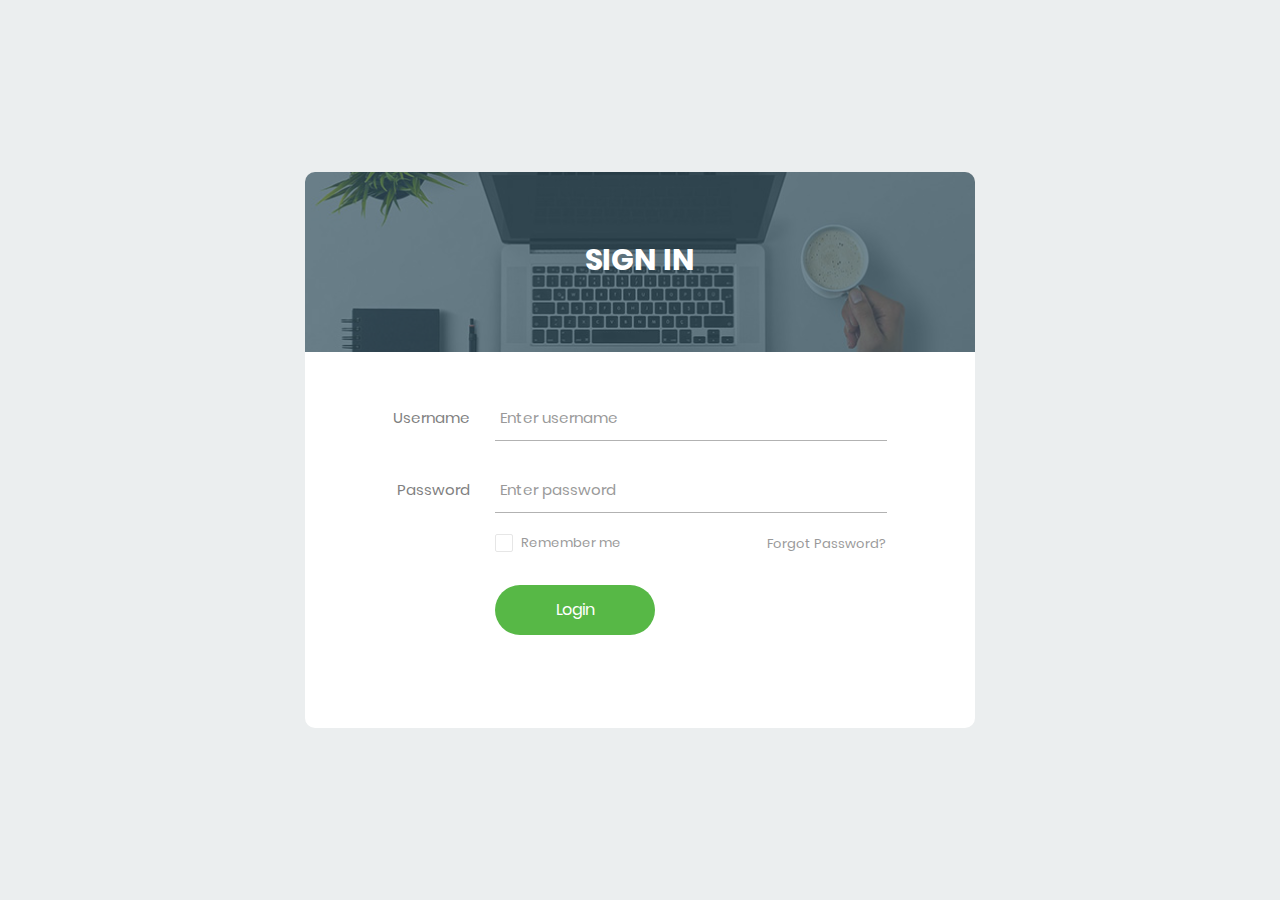
<file: Login_v15/index.html>
<!DOCTYPE html>
<html lang="en">
<head>
	<title>Login V15</title>
	<meta charset="UTF-8">
	<meta name="viewport" content="width=device-width, initial-scale=1">
<!--===============================================================================================-->	
	<link rel="icon" type="image/png" href="images/icons/favicon.ico"/>
<!--===============================================================================================-->
	<link rel="stylesheet" type="text/css" href="vendor/bootstrap/css/bootstrap.min.css">
<!--===============================================================================================-->
	<link rel="stylesheet" type="text/css" href="fonts/font-awesome-4.7.0/css/font-awesome.min.css">
<!--===============================================================================================-->
	<link rel="stylesheet" type="text/css" href="fonts/Linearicons-Free-v1.0.0/icon-font.min.css">
<!--===============================================================================================-->
	<link rel="stylesheet" type="text/css" href="vendor/animate/animate.css">
<!--===============================================================================================-->	
	<link rel="stylesheet" type="text/css" href="vendor/css-hamburgers/hamburgers.min.css">
<!--===============================================================================================-->
	<link rel="stylesheet" type="text/css" href="vendor/animsition/css/animsition.min.css">
<!--===============================================================================================-->
	<link rel="stylesheet" type="text/css" href="vendor/select2/select2.min.css">
<!--===============================================================================================-->	
	<link rel="stylesheet" type="text/css" href="vendor/daterangepicker/daterangepicker.css">
<!--===============================================================================================-->
	<link rel="stylesheet" type="text/css" href="css/util.css">
	<link rel="stylesheet" type="text/css" href="css/main.css">
<!--===============================================================================================-->
</head>
<body>
	
	<div class="limiter">
		<div class="container-login100">
			<div class="wrap-login100">
				<div class="login100-form-title" style="background-image: url(images/bg-01.jpg);">
					<span class="login100-form-title-1">
						Sign In
					</span>
				</div>

				<form class="login100-form validate-form">
					<div class="wrap-input100 validate-input m-b-26" data-validate="Username is required">
						<span class="label-input100">Username</span>
						<input class="input100" type="text" name="username" placeholder="Enter username">
						<span class="focus-input100"></span>
					</div>

					<div class="wrap-input100 validate-input m-b-18" data-validate = "Password is required">
						<span class="label-input100">Password</span>
						<input class="input100" type="password" name="pass" placeholder="Enter password">
						<span class="focus-input100"></span>
					</div>

					<div class="flex-sb-m w-full p-b-30">
						<div class="contact100-form-checkbox">
							<input class="input-checkbox100" id="ckb1" type="checkbox" name="remember-me">
							<label class="label-checkbox100" for="ckb1">
								Remember me
							</label>
						</div>

						<div>
							<a href="#" class="txt1">
								Forgot Password?
							</a>
						</div>
					</div>

					<div class="container-login100-form-btn">
						<button class="login100-form-btn">
							Login
						</button>
					</div>
				</form>
			</div>
		</div>
	</div>
	
<!--===============================================================================================-->
	<script src="vendor/jquery/jquery-3.2.1.min.js"></script>
<!--===============================================================================================-->
	<script src="vendor/animsition/js/animsition.min.js"></script>
<!--===============================================================================================-->
	<script src="vendor/bootstrap/js/popper.js"></script>
	<script src="vendor/bootstrap/js/bootstrap.min.js"></script>
<!--===============================================================================================-->
	<script src="vendor/select2/select2.min.js"></script>
<!--===============================================================================================-->
	<script src="vendor/daterangepicker/moment.min.js"></script>
	<script src="vendor/daterangepicker/daterangepicker.js"></script>
<!--===============================================================================================-->
	<script src="vendor/countdowntime/countdowntime.js"></script>
<!--===============================================================================================-->
	<script src="js/main.js"></script>

</body>
</html>
</file>
<file: Login_v15/vendor/daterangepicker/daterangepicker.css>
.daterangepicker {
  position: absolute;
  color: inherit;
  background-color: #fff;
  border-radius: 4px;
  width: 278px;
  padding: 4px;
  margin-top: 1px;
  top: 100px;
  left: 20px;
  /* Calendars */ }
  .daterangepicker:before, .daterangepicker:after {
    position: absolute;
    display: inline-block;
    border-bottom-color: rgba(0, 0, 0, 0.2);
    content: ''; }
  .daterangepicker:before {
    top: -7px;
    border-right: 7px solid transparent;
    border-left: 7px solid transparent;
    border-bottom: 7px solid #ccc; }
  .daterangepicker:after {
    top: -6px;
    border-right: 6px solid transparent;
    border-bottom: 6px solid #fff;
    border-left: 6px solid transparent; }
  .daterangepicker.opensleft:before {
    right: 9px; }
  .daterangepicker.opensleft:after {
    right: 10px; }
  .daterangepicker.openscenter:before {
    left: 0;
    right: 0;
    width: 0;
    margin-left: auto;
    margin-right: auto; }
  .daterangepicker.openscenter:after {
    left: 0;
    right: 0;
    width: 0;
    margin-left: auto;
    margin-right: auto; }
  .daterangepicker.opensright:before {
    left: 9px; }
  .daterangepicker.opensright:after {
    left: 10px; }
  .daterangepicker.dropup {
    margin-top: -5px; }
    .daterangepicker.dropup:before {
      top: initial;
      bottom: -7px;
      border-bottom: initial;
      border-top: 7px solid #ccc; }
    .daterangepicker.dropup:after {
      top: initial;
      bottom: -6px;
      border-bottom: initial;
      border-top: 6px solid #fff; }
  .daterangepicker.dropdown-menu {
    max-width: none;
    z-index: 3001; }
  .daterangepicker.single .ranges, .daterangepicker.single .calendar {
    float: none; }
  .daterangepicker.show-calendar .calendar {
    display: block; }
  .daterangepicker .calendar {
    display: none;
    max-width: 270px;
    margin: 4px; }
    .daterangepicker .calendar.single .calendar-table {
      border: none; }
    .daterangepicker .calendar th, .daterangepicker .calendar td {
      white-space: nowrap;
      text-align: center;
      min-width: 32px; }
  .daterangepicker .calendar-table {
    border: 1px solid #fff;
    padding: 4px;
    border-radius: 4px;
    background-color: #fff; }
  .daterangepicker table {
    width: 100%;
    margin: 0; }
  .daterangepicker td, .daterangepicker th {
    text-align: center;
    width: 20px;
    height: 20px;
    border-radius: 4px;
    border: 1px solid transparent;
    white-space: nowrap;
    cursor: pointer; }
    .daterangepicker td.available:hover, .daterangepicker th.available:hover {
      background-color: #eee;
      border-color: transparent;
      color: inherit; }
    .daterangepicker td.week, .daterangepicker th.week {
      font-size: 80%;
      color: #ccc; }
  .daterangepicker td.off, .daterangepicker td.off.in-range, .daterangepicker td.off.start-date, .daterangepicker td.off.end-date {
    background-color: #fff;
    border-color: transparent;
    color: #999; }
  .daterangepicker td.in-range {
    background-color: #ebf4f8;
    border-color: transparent;
    color: #000;
    border-radius: 0; }
  .daterangepicker td.start-date {
    border-radius: 4px 0 0 4px; }
  .daterangepicker td.end-date {
    border-radius: 0 4px 4px 0; }
  .daterangepicker td.start-date.end-date {
    border-radius: 4px; }
  .daterangepicker td.active, .daterangepicker td.active:hover {
    background-color: #357ebd;
    border-color: transparent;
    color: #fff; }
  .daterangepicker th.month {
    width: auto; }
  .daterangepicker td.disabled, .daterangepicker option.disabled {
    color: #999;
    cursor: not-allowed;
    text-decoration: line-through; }
  .daterangepicker select.monthselect, .daterangepicker select.yearselect {
    font-size: 12px;
    padding: 1px;
    height: auto;
    margin: 0;
    cursor: default; }
  .daterangepicker select.monthselect {
    margin-right: 2%;
    width: 56%; }
  .daterangepicker select.yearselect {
    width: 40%; }
  .daterangepicker select.hourselect, .daterangepicker select.minuteselect, .daterangepicker select.secondselect, .daterangepicker select.ampmselect {
    width: 50px;
    margin-bottom: 0; }
  .daterangepicker .input-mini {
    border: 1px solid #ccc;
    border-radius: 4px;
    color: #555;
    height: 30px;
    line-height: 30px;
    display: block;
    vertical-align: middle;
    margin: 0 0 5px 0;
    padding: 0 6px 0 28px;
    width: 100%; }
    .daterangepicker .input-mini.active {
      border: 1px solid #08c;
      border-radius: 4px; }
  .daterangepicker .daterangepicker_input {
    position: relative; }
    .daterangepicker .daterangepicker_input i {
      position: absolute;
      left: 8px;
      top: 8px; }
  .daterangepicker.rtl .input-mini {
    padding-right: 28px;
    padding-left: 6px; }
  .daterangepicker.rtl .daterangepicker_input i {
    left: auto;
    right: 8px; }
  .daterangepicker .calendar-time {
    text-align: center;
    margin: 5px auto;
    line-height: 30px;
    position: relative;
    padding-left: 28px; }
    .daterangepicker .calendar-time select.disabled {
      color: #ccc;
      cursor: not-allowed; }

.ranges {
  font-size: 11px;
  float: none;
  margin: 4px;
  text-align: left; }
  .ranges ul {
    list-style: none;
    margin: 0 auto;
    padding: 0;
    width: 100%; }
  .ranges li {
    font-size: 13px;
    background-color: #f5f5f5;
    border: 1px solid #f5f5f5;
    border-radius: 4px;
    color: #08c;
    padding: 3px 12px;
    margin-bottom: 8px;
    cursor: pointer; }
    .ranges li:hover {
      background-color: #08c;
      border: 1px solid #08c;
      color: #fff; }
    .ranges li.active {
      background-color: #08c;
      border: 1px solid #08c;
      color: #fff; }

/*  Larger Screen Styling */
@media (min-width: 564px) {
  .daterangepicker {
    width: auto; }
    .daterangepicker .ranges ul {
      width: 160px; }
    .daterangepicker.single .ranges ul {
      width: 100%; }
    .daterangepicker.single .calendar.left {
      clear: none; }
    .daterangepicker.single.ltr .ranges, .daterangepicker.single.ltr .calendar {
      float: left; }
    .daterangepicker.single.rtl .ranges, .daterangepicker.single.rtl .calendar {
      float: right; }
    .daterangepicker.ltr {
      direction: ltr;
      text-align: left; }
      .daterangepicker.ltr .calendar.left {
        clear: left;
        margin-right: 0; }
        .daterangepicker.ltr .calendar.left .calendar-table {
          border-right: none;
          border-top-right-radius: 0;
          border-bottom-right-radius: 0; }
      .daterangepicker.ltr .calendar.right {
        margin-left: 0; }
        .daterangepicker.ltr .calendar.right .calendar-table {
          border-left: none;
          border-top-left-radius: 0;
          border-bottom-left-radius: 0; }
      .daterangepicker.ltr .left .daterangepicker_input {
        padding-right: 12px; }
      .daterangepicker.ltr .calendar.left .calendar-table {
        padding-right: 12px; }
      .daterangepicker.ltr .ranges, .daterangepicker.ltr .calendar {
        float: left; }
    .daterangepicker.rtl {
      direction: rtl;
      text-align: right; }
      .daterangepicker.rtl .calendar.left {
        clear: right;
        margin-left: 0; }
        .daterangepicker.rtl .calendar.left .calendar-table {
          border-left: none;
          border-top-left-radius: 0;
          border-bottom-left-radius: 0; }
      .daterangepicker.rtl .calendar.right {
        margin-right: 0; }
        .daterangepicker.rtl .calendar.right .calendar-table {
          border-right: none;
          border-top-right-radius: 0;
          border-bottom-right-radius: 0; }
      .daterangepicker.rtl .left .daterangepicker_input {
        padding-left: 12px; }
      .daterangepicker.rtl .calendar.left .calendar-table {
        padding-left: 12px; }
      .daterangepicker.rtl .ranges, .daterangepicker.rtl .calendar {
        text-align: right;
        float: right; } }
@media (min-width: 730px) {
  .daterangepicker .ranges {
    width: auto; }
  .daterangepicker.ltr .ranges {
    float: left; }
  .daterangepicker.rtl .ranges {
    float: right; }
  .daterangepicker .calendar.left {
    clear: none !important; } }
</file>
<file: Login_v15/css/util.css>
/*[ FONT SIZE ]
///////////////////////////////////////////////////////////
*/
.fs-1 {font-size: 1px;}
.fs-2 {font-size: 2px;}
.fs-3 {font-size: 3px;}
.fs-4 {font-size: 4px;}
.fs-5 {font-size: 5px;}
.fs-6 {font-size: 6px;}
.fs-7 {font-size: 7px;}
.fs-8 {font-size: 8px;}
.fs-9 {font-size: 9px;}
.fs-10 {font-size: 10px;}
.fs-11 {font-size: 11px;}
.fs-12 {font-size: 12px;}
.fs-13 {font-size: 13px;}
.fs-14 {font-size: 14px;}
.fs-15 {font-size: 15px;}
.fs-16 {font-size: 16px;}
.fs-17 {font-size: 17px;}
.fs-18 {font-size: 18px;}
.fs-19 {font-size: 19px;}
.fs-20 {font-size: 20px;}
.fs-21 {font-size: 21px;}
.fs-22 {font-size: 22px;}
.fs-23 {font-size: 23px;}
.fs-24 {font-size: 24px;}
.fs-25 {font-size: 25px;}
.fs-26 {font-size: 26px;}
.fs-27 {font-size: 27px;}
.fs-28 {font-size: 28px;}
.fs-29 {font-size: 29px;}
.fs-30 {font-size: 30px;}
.fs-31 {font-size: 31px;}
.fs-32 {font-size: 32px;}
.fs-33 {font-size: 33px;}
.fs-34 {font-size: 34px;}
.fs-35 {font-size: 35px;}
.fs-36 {font-size: 36px;}
.fs-37 {font-size: 37px;}
.fs-38 {font-size: 38px;}
.fs-39 {font-size: 39px;}
.fs-40 {font-size: 40px;}
.fs-41 {font-size: 41px;}
.fs-42 {font-size: 42px;}
.fs-43 {font-size: 43px;}
.fs-44 {font-size: 44px;}
.fs-45 {font-size: 45px;}
.fs-46 {font-size: 46px;}
.fs-47 {font-size: 47px;}
.fs-48 {font-size: 48px;}
.fs-49 {font-size: 49px;}
.fs-50 {font-size: 50px;}
.fs-51 {font-size: 51px;}
.fs-52 {font-size: 52px;}
.fs-53 {font-size: 53px;}
.fs-54 {font-size: 54px;}
.fs-55 {font-size: 55px;}
.fs-56 {font-size: 56px;}
.fs-57 {font-size: 57px;}
.fs-58 {font-size: 58px;}
.fs-59 {font-size: 59px;}
.fs-60 {font-size: 60px;}
.fs-61 {font-size: 61px;}
.fs-62 {font-size: 62px;}
.fs-63 {font-size: 63px;}
.fs-64 {font-size: 64px;}
.fs-65 {font-size: 65px;}
.fs-66 {font-size: 66px;}
.fs-67 {font-size: 67px;}
.fs-68 {font-size: 68px;}
.fs-69 {font-size: 69px;}
.fs-70 {font-size: 70px;}
.fs-71 {font-size: 71px;}
.fs-72 {font-size: 72px;}
.fs-73 {font-size: 73px;}
.fs-74 {font-size: 74px;}
.fs-75 {font-size: 75px;}
.fs-76 {font-size: 76px;}
.fs-77 {font-size: 77px;}
.fs-78 {font-size: 78px;}
.fs-79 {font-size: 79px;}
.fs-80 {font-size: 80px;}
.fs-81 {font-size: 81px;}
.fs-82 {font-size: 82px;}
.fs-83 {font-size: 83px;}
.fs-84 {font-size: 84px;}
.fs-85 {font-size: 85px;}
.fs-86 {font-size: 86px;}
.fs-87 {font-size: 87px;}
.fs-88 {font-size: 88px;}
.fs-89 {font-size: 89px;}
.fs-90 {font-size: 90px;}
.fs-91 {font-size: 91px;}
.fs-92 {font-size: 92px;}
.fs-93 {font-size: 93px;}
.fs-94 {font-size: 94px;}
.fs-95 {font-size: 95px;}
.fs-96 {font-size: 96px;}
.fs-97 {font-size: 97px;}
.fs-98 {font-size: 98px;}
.fs-99 {font-size: 99px;}
.fs-100 {font-size: 100px;}
.fs-101 {font-size: 101px;}
.fs-102 {font-size: 102px;}
.fs-103 {font-size: 103px;}
.fs-104 {font-size: 104px;}
.fs-105 {font-size: 105px;}
.fs-106 {font-size: 106px;}
.fs-107 {font-size: 107px;}
.fs-108 {font-size: 108px;}
.fs-109 {font-size: 109px;}
.fs-110 {font-size: 110px;}
.fs-111 {font-size: 111px;}
.fs-112 {font-size: 112px;}
.fs-113 {font-size: 113px;}
.fs-114 {font-size: 114px;}
.fs-115 {font-size: 115px;}
.fs-116 {font-size: 116px;}
.fs-117 {font-size: 117px;}
.fs-118 {font-size: 118px;}
.fs-119 {font-size: 119px;}
.fs-120 {font-size: 120px;}
.fs-121 {font-size: 121px;}
.fs-122 {font-size: 122px;}
.fs-123 {font-size: 123px;}
.fs-124 {font-size: 124px;}
.fs-125 {font-size: 125px;}
.fs-126 {font-size: 126px;}
.fs-127 {font-size: 127px;}
.fs-128 {font-size: 128px;}
.fs-129 {font-size: 129px;}
.fs-130 {font-size: 130px;}
.fs-131 {font-size: 131px;}
.fs-132 {font-size: 132px;}
.fs-133 {font-size: 133px;}
.fs-134 {font-size: 134px;}
.fs-135 {font-size: 135px;}
.fs-136 {font-size: 136px;}
.fs-137 {font-size: 137px;}
.fs-138 {font-size: 138px;}
.fs-139 {font-size: 139px;}
.fs-140 {font-size: 140px;}
.fs-141 {font-size: 141px;}
.fs-142 {font-size: 142px;}
.fs-143 {font-size: 143px;}
.fs-144 {font-size: 144px;}
.fs-145 {font-size: 145px;}
.fs-146 {font-size: 146px;}
.fs-147 {font-size: 147px;}
.fs-148 {font-size: 148px;}
.fs-149 {font-size: 149px;}
.fs-150 {font-size: 150px;}
.fs-151 {font-size: 151px;}
.fs-152 {font-size: 152px;}
.fs-153 {font-size: 153px;}
.fs-154 {font-size: 154px;}
.fs-155 {font-size: 155px;}
.fs-156 {font-size: 156px;}
.fs-157 {font-size: 157px;}
.fs-158 {font-size: 158px;}
.fs-159 {font-size: 159px;}
.fs-160 {font-size: 160px;}
.fs-161 {font-size: 161px;}
.fs-162 {font-size: 162px;}
.fs-163 {font-size: 163px;}
.fs-164 {font-size: 164px;}
.fs-165 {font-size: 165px;}
.fs-166 {font-size: 166px;}
.fs-167 {font-size: 167px;}
.fs-168 {font-size: 168px;}
.fs-169 {font-size: 169px;}
.fs-170 {font-size: 170px;}
.fs-171 {font-size: 171px;}
.fs-172 {font-size: 172px;}
.fs-173 {font-size: 173px;}
.fs-174 {font-size: 174px;}
.fs-175 {font-size: 175px;}
.fs-176 {font-size: 176px;}
.fs-177 {font-size: 177px;}
.fs-178 {font-size: 178px;}
.fs-179 {font-size: 179px;}
.fs-180 {font-size: 180px;}
.fs-181 {font-size: 181px;}
.fs-182 {font-size: 182px;}
.fs-183 {font-size: 183px;}
.fs-184 {font-size: 184px;}
.fs-185 {font-size: 185px;}
.fs-186 {font-size: 186px;}
.fs-187 {font-size: 187px;}
.fs-188 {font-size: 188px;}
.fs-189 {font-size: 189px;}
.fs-190 {font-size: 190px;}
.fs-191 {font-size: 191px;}
.fs-192 {font-size: 192px;}
.fs-193 {font-size: 193px;}
.fs-194 {font-size: 194px;}
.fs-195 {font-size: 195px;}
.fs-196 {font-size: 196px;}
.fs-197 {font-size: 197px;}
.fs-198 {font-size: 198px;}
.fs-199 {font-size: 199px;}
.fs-200 {font-size: 200px;}

/*[ PADDING ]
///////////////////////////////////////////////////////////
*/
.p-t-0 {padding-top: 0px;}
.p-t-1 {padding-top: 1px;}
.p-t-2 {padding-top: 2px;}
.p-t-3 {padding-top: 3px;}
.p-t-4 {padding-top: 4px;}
.p-t-5 {padding-top: 5px;}
.p-t-6 {padding-top: 6px;}
.p-t-7 {padding-top: 7px;}
.p-t-8 {padding-top: 8px;}
.p-t-9 {padding-top: 9px;}
.p-t-10 {padding-top: 10px;}
.p-t-11 {padding-top: 11px;}
.p-t-12 {padding-top: 12px;}
.p-t-13 {padding-top: 13px;}
.p-t-14 {padding-top: 14px;}
.p-t-15 {padding-top: 15px;}
.p-t-16 {padding-top: 16px;}
.p-t-17 {padding-top: 17px;}
.p-t-18 {padding-top: 18px;}
.p-t-19 {padding-top: 19px;}
.p-t-20 {padding-top: 20px;}
.p-t-21 {padding-top: 21px;}
.p-t-22 {padding-top: 22px;}
.p-t-23 {padding-top: 23px;}
.p-t-24 {padding-top: 24px;}
.p-t-25 {padding-top: 25px;}
.p-t-26 {padding-top: 26px;}
.p-t-27 {padding-top: 27px;}
.p-t-28 {padding-top: 28px;}
.p-t-29 {padding-top: 29px;}
.p-t-30 {padding-top: 30px;}
.p-t-31 {padding-top: 31px;}
.p-t-32 {padding-top: 32px;}
.p-t-33 {padding-top: 33px;}
.p-t-34 {padding-top: 34px;}
.p-t-35 {padding-top: 35px;}
.p-t-36 {padding-top: 36px;}
.p-t-37 {padding-top: 37px;}
.p-t-38 {padding-top: 38px;}
.p-t-39 {padding-top: 39px;}
.p-t-40 {padding-top: 40px;}
.p-t-41 {padding-top: 41px;}
.p-t-42 {padding-top: 42px;}
.p-t-43 {padding-top: 43px;}
.p-t-44 {padding-top: 44px;}
.p-t-45 {padding-top: 45px;}
.p-t-46 {padding-top: 46px;}
.p-t-47 {padding-top: 47px;}
.p-t-48 {padding-top: 48px;}
.p-t-49 {padding-top: 49px;}
.p-t-50 {padding-top: 50px;}
.p-t-51 {padding-top: 51px;}
.p-t-52 {padding-top: 52px;}
.p-t-53 {padding-top: 53px;}
.p-t-54 {padding-top: 54px;}
.p-t-55 {padding-top: 55px;}
.p-t-56 {padding-top: 56px;}
.p-t-57 {padding-top: 57px;}
.p-t-58 {padding-top: 58px;}
.p-t-59 {padding-top: 59px;}
.p-t-60 {padding-top: 60px;}
.p-t-61 {padding-top: 61px;}
.p-t-62 {padding-top: 62px;}
.p-t-63 {padding-top: 63px;}
.p-t-64 {padding-top: 64px;}
.p-t-65 {padding-top: 65px;}
.p-t-66 {padding-top: 66px;}
.p-t-67 {padding-top: 67px;}
.p-t-68 {padding-top: 68px;}
.p-t-69 {padding-top: 69px;}
.p-t-70 {padding-top: 70px;}
.p-t-71 {padding-top: 71px;}
.p-t-72 {padding-top: 72px;}
.p-t-73 {padding-top: 73px;}
.p-t-74 {padding-top: 74px;}
.p-t-75 {padding-top: 75px;}
.p-t-76 {padding-top: 76px;}
.p-t-77 {padding-top: 77px;}
.p-t-78 {padding-top: 78px;}
.p-t-79 {padding-top: 79px;}
.p-t-80 {padding-top: 80px;}
.p-t-81 {padding-top: 81px;}
.p-t-82 {padding-top: 82px;}
.p-t-83 {padding-top: 83px;}
.p-t-84 {padding-top: 84px;}
.p-t-85 {padding-top: 85px;}
.p-t-86 {padding-top: 86px;}
.p-t-87 {padding-top: 87px;}
.p-t-88 {padding-top: 88px;}
.p-t-89 {padding-top: 89px;}
.p-t-90 {padding-top: 90px;}
.p-t-91 {padding-top: 91px;}
.p-t-92 {padding-top: 92px;}
.p-t-93 {padding-top: 93px;}
.p-t-94 {padding-top: 94px;}
.p-t-95 {padding-top: 95px;}
.p-t-96 {padding-top: 96px;}
.p-t-97 {padding-top: 97px;}
.p-t-98 {padding-top: 98px;}
.p-t-99 {padding-top: 99px;}
.p-t-100 {padding-top: 100px;}
.p-t-101 {padding-top: 101px;}
.p-t-102 {padding-top: 102px;}
.p-t-103 {padding-top: 103px;}
.p-t-104 {padding-top: 104px;}
.p-t-105 {padding-top: 105px;}
.p-t-106 {padding-top: 106px;}
.p-t-107 {padding-top: 107px;}
.p-t-108 {padding-top: 108px;}
.p-t-109 {padding-top: 109px;}
.p-t-110 {padding-top: 110px;}
.p-t-111 {padding-top: 111px;}
.p-t-112 {padding-top: 112px;}
.p-t-113 {padding-top: 113px;}
.p-t-114 {padding-top: 114px;}
.p-t-115 {padding-top: 115px;}
.p-t-116 {padding-top: 116px;}
.p-t-117 {padding-top: 117px;}
.p-t-118 {padding-top: 118px;}
.p-t-119 {padding-top: 119px;}
.p-t-120 {padding-top: 120px;}
.p-t-121 {padding-top: 121px;}
.p-t-122 {padding-top: 122px;}
.p-t-123 {padding-top: 123px;}
.p-t-124 {padding-top: 124px;}
.p-t-125 {padding-top: 125px;}
.p-t-126 {padding-top: 126px;}
.p-t-127 {padding-top: 127px;}
.p-t-128 {padding-top: 128px;}
.p-t-129 {padding-top: 129px;}
.p-t-130 {padding-top: 130px;}
.p-t-131 {padding-top: 131px;}
.p-t-132 {padding-top: 132px;}
.p-t-133 {padding-top: 133px;}
.p-t-134 {padding-top: 134px;}
.p-t-135 {padding-top: 135px;}
.p-t-136 {padding-top: 136px;}
.p-t-137 {padding-top: 137px;}
.p-t-138 {padding-top: 138px;}
.p-t-139 {padding-top: 139px;}
.p-t-140 {padding-top: 140px;}
.p-t-141 {padding-top: 141px;}
.p-t-142 {padding-top: 142px;}
.p-t-143 {padding-top: 143px;}
.p-t-144 {padding-top: 144px;}
.p-t-145 {padding-top: 145px;}
.p-t-146 {padding-top: 146px;}
.p-t-147 {padding-top: 147px;}
.p-t-148 {padding-top: 148px;}
.p-t-149 {padding-top: 149px;}
.p-t-150 {padding-top: 150px;}
.p-t-151 {padding-top: 151px;}
.p-t-152 {padding-top: 152px;}
.p-t-153 {padding-top: 153px;}
.p-t-154 {padding-top: 154px;}
.p-t-155 {padding-top: 155px;}
.p-t-156 {padding-top: 156px;}
.p-t-157 {padding-top: 157px;}
.p-t-158 {padding-top: 158px;}
.p-t-159 {padding-top: 159px;}
.p-t-160 {padding-top: 160px;}
.p-t-161 {padding-top: 161px;}
.p-t-162 {padding-top: 162px;}
.p-t-163 {padding-top: 163px;}
.p-t-164 {padding-top: 164px;}
.p-t-165 {padding-top: 165px;}
.p-t-166 {padding-top: 166px;}
.p-t-167 {padding-top: 167px;}
.p-t-168 {padding-top: 168px;}
.p-t-169 {padding-top: 169px;}
.p-t-170 {padding-top: 170px;}
.p-t-171 {padding-top: 171px;}
.p-t-172 {padding-top: 172px;}
.p-t-173 {padding-top: 173px;}
.p-t-174 {padding-top: 174px;}
.p-t-175 {padding-top: 175px;}
.p-t-176 {padding-top: 176px;}
.p-t-177 {padding-top: 177px;}
.p-t-178 {padding-top: 178px;}
.p-t-179 {padding-top: 179px;}
.p-t-180 {padding-top: 180px;}
.p-t-181 {padding-top: 181px;}
.p-t-182 {padding-top: 182px;}
.p-t-183 {padding-top: 183px;}
.p-t-184 {padding-top: 184px;}
.p-t-185 {padding-top: 185px;}
.p-t-186 {padding-top: 186px;}
.p-t-187 {padding-top: 187px;}
.p-t-188 {padding-top: 188px;}
.p-t-189 {padding-top: 189px;}
.p-t-190 {padding-top: 190px;}
.p-t-191 {padding-top: 191px;}
.p-t-192 {padding-top: 192px;}
.p-t-193 {padding-top: 193px;}
.p-t-194 {padding-top: 194px;}
.p-t-195 {padding-top: 195px;}
.p-t-196 {padding-top: 196px;}
.p-t-197 {padding-top: 197px;}
.p-t-198 {padding-top: 198px;}
.p-t-199 {padding-top: 199px;}
.p-t-200 {padding-top: 200px;}
.p-t-201 {padding-top: 201px;}
.p-t-202 {padding-top: 202px;}
.p-t-203 {padding-top: 203px;}
.p-t-204 {padding-top: 204px;}
.p-t-205 {padding-top: 205px;}
.p-t-206 {padding-top: 206px;}
.p-t-207 {padding-top: 207px;}
.p-t-208 {padding-top: 208px;}
.p-t-209 {padding-top: 209px;}
.p-t-210 {padding-top: 210px;}
.p-t-211 {padding-top: 211px;}
.p-t-212 {padding-top: 212px;}
.p-t-213 {padding-top: 213px;}
.p-t-214 {padding-top: 214px;}
.p-t-215 {padding-top: 215px;}
.p-t-216 {padding-top: 216px;}
.p-t-217 {padding-top: 217px;}
.p-t-218 {padding-top: 218px;}
.p-t-219 {padding-top: 219px;}
.p-t-220 {padding-top: 220px;}
.p-t-221 {padding-top: 221px;}
.p-t-222 {padding-top: 222px;}
.p-t-223 {padding-top: 223px;}
.p-t-224 {padding-top: 224px;}
.p-t-225 {padding-top: 225px;}
.p-t-226 {padding-top: 226px;}
.p-t-227 {padding-top: 227px;}
.p-t-228 {padding-top: 228px;}
.p-t-229 {padding-top: 229px;}
.p-t-230 {padding-top: 230px;}
.p-t-231 {padding-top: 231px;}
.p-t-232 {padding-top: 232px;}
.p-t-233 {padding-top: 233px;}
.p-t-234 {padding-top: 234px;}
.p-t-235 {padding-top: 235px;}
.p-t-236 {padding-top: 236px;}
.p-t-237 {padding-top: 237px;}
.p-t-238 {padding-top: 238px;}
.p-t-239 {padding-top: 239px;}
.p-t-240 {padding-top: 240px;}
.p-t-241 {padding-top: 241px;}
.p-t-242 {padding-top: 242px;}
.p-t-243 {padding-top: 243px;}
.p-t-244 {padding-top: 244px;}
.p-t-245 {padding-top: 245px;}
.p-t-246 {padding-top: 246px;}
.p-t-247 {padding-top: 247px;}
.p-t-248 {padding-top: 248px;}
.p-t-249 {padding-top: 249px;}
.p-t-250 {padding-top: 250px;}
.p-b-0 {padding-bottom: 0px;}
.p-b-1 {padding-bottom: 1px;}
.p-b-2 {padding-bottom: 2px;}
.p-b-3 {padding-bottom: 3px;}
.p-b-4 {padding-bottom: 4px;}
.p-b-5 {padding-bottom: 5px;}
.p-b-6 {padding-bottom: 6px;}
.p-b-7 {padding-bottom: 7px;}
.p-b-8 {padding-bottom: 8px;}
.p-b-9 {padding-bottom: 9px;}
.p-b-10 {padding-bottom: 10px;}
.p-b-11 {padding-bottom: 11px;}
.p-b-12 {padding-bottom: 12px;}
.p-b-13 {padding-bottom: 13px;}
.p-b-14 {padding-bottom: 14px;}
.p-b-15 {padding-bottom: 15px;}
.p-b-16 {padding-bottom: 16px;}
.p-b-17 {padding-bottom: 17px;}
.p-b-18 {padding-bottom: 18px;}
.p-b-19 {padding-bottom: 19px;}
.p-b-20 {padding-bottom: 20px;}
.p-b-21 {padding-bottom: 21px;}
.p-b-22 {padding-bottom: 22px;}
.p-b-23 {padding-bottom: 23px;}
.p-b-24 {padding-bottom: 24px;}
.p-b-25 {padding-bottom: 25px;}
.p-b-26 {padding-bottom: 26px;}
.p-b-27 {padding-bottom: 27px;}
.p-b-28 {padding-bottom: 28px;}
.p-b-29 {padding-bottom: 29px;}
.p-b-30 {padding-bottom: 30px;}
.p-b-31 {padding-bottom: 31px;}
.p-b-32 {padding-bottom: 32px;}
.p-b-33 {padding-bottom: 33px;}
.p-b-34 {padding-bottom: 34px;}
.p-b-35 {padding-bottom: 35px;}
.p-b-36 {padding-bottom: 36px;}
.p-b-37 {padding-bottom: 37px;}
.p-b-38 {padding-bottom: 38px;}
.p-b-39 {padding-bottom: 39px;}
.p-b-40 {padding-bottom: 40px;}
.p-b-41 {padding-bottom: 41px;}
.p-b-42 {padding-bottom: 42px;}
.p-b-43 {padding-bottom: 43px;}
.p-b-44 {padding-bottom: 44px;}
.p-b-45 {padding-bottom: 45px;}
.p-b-46 {padding-bottom: 46px;}
.p-b-47 {padding-bottom: 47px;}
.p-b-48 {padding-bottom: 48px;}
.p-b-49 {padding-bottom: 49px;}
.p-b-50 {padding-bottom: 50px;}
.p-b-51 {padding-bottom: 51px;}
.p-b-52 {padding-bottom: 52px;}
.p-b-53 {padding-bottom: 53px;}
.p-b-54 {padding-bottom: 54px;}
.p-b-55 {padding-bottom: 55px;}
.p-b-56 {padding-bottom: 56px;}
.p-b-57 {padding-bottom: 57px;}
.p-b-58 {padding-bottom: 58px;}
.p-b-59 {padding-bottom: 59px;}
.p-b-60 {padding-bottom: 60px;}
.p-b-61 {padding-bottom: 61px;}
.p-b-62 {padding-bottom: 62px;}
.p-b-63 {padding-bottom: 63px;}
.p-b-64 {padding-bottom: 64px;}
.p-b-65 {padding-bottom: 65px;}
.p-b-66 {padding-bottom: 66px;}
.p-b-67 {padding-bottom: 67px;}
.p-b-68 {padding-bottom: 68px;}
.p-b-69 {padding-bottom: 69px;}
.p-b-70 {padding-bottom: 70px;}
.p-b-71 {padding-bottom: 71px;}
.p-b-72 {padding-bottom: 72px;}
.p-b-73 {padding-bottom: 73px;}
.p-b-74 {padding-bottom: 74px;}
.p-b-75 {padding-bottom: 75px;}
.p-b-76 {padding-bottom: 76px;}
.p-b-77 {padding-bottom: 77px;}
.p-b-78 {padding-bottom: 78px;}
.p-b-79 {padding-bottom: 79px;}
.p-b-80 {padding-bottom: 80px;}
.p-b-81 {padding-bottom: 81px;}
.p-b-82 {padding-bottom: 82px;}
.p-b-83 {padding-bottom: 83px;}
.p-b-84 {padding-bottom: 84px;}
.p-b-85 {padding-bottom: 85px;}
.p-b-86 {padding-bottom: 86px;}
.p-b-87 {padding-bottom: 87px;}
.p-b-88 {padding-bottom: 88px;}
.p-b-89 {padding-bottom: 89px;}
.p-b-90 {padding-bottom: 90px;}
.p-b-91 {padding-bottom: 91px;}
.p-b-92 {padding-bottom: 92px;}
.p-b-93 {padding-bottom: 93px;}
.p-b-94 {padding-bottom: 94px;}
.p-b-95 {padding-bottom: 95px;}
.p-b-96 {padding-bottom: 96px;}
.p-b-97 {padding-bottom: 97px;}
.p-b-98 {padding-bottom: 98px;}
.p-b-99 {padding-bottom: 99px;}
.p-b-100 {padding-bottom: 100px;}
.p-b-101 {padding-bottom: 101px;}
.p-b-102 {padding-bottom: 102px;}
.p-b-103 {padding-bottom: 103px;}
.p-b-104 {padding-bottom: 104px;}
.p-b-105 {padding-bottom: 105px;}
.p-b-106 {padding-bottom: 106px;}
.p-b-107 {padding-bottom: 107px;}
.p-b-108 {padding-bottom: 108px;}
.p-b-109 {padding-bottom: 109px;}
.p-b-110 {padding-bottom: 110px;}
.p-b-111 {padding-bottom: 111px;}
.p-b-112 {padding-bottom: 112px;}
.p-b-113 {padding-bottom: 113px;}
.p-b-114 {padding-bottom: 114px;}
.p-b-115 {padding-bottom: 115px;}
.p-b-116 {padding-bottom: 116px;}
.p-b-117 {padding-bottom: 117px;}
.p-b-118 {padding-bottom: 118px;}
.p-b-119 {padding-bottom: 119px;}
.p-b-120 {padding-bottom: 120px;}
.p-b-121 {padding-bottom: 121px;}
.p-b-122 {padding-bottom: 122px;}
.p-b-123 {padding-bottom: 123px;}
.p-b-124 {padding-bottom: 124px;}
.p-b-125 {padding-bottom: 125px;}
.p-b-126 {padding-bottom: 126px;}
.p-b-127 {padding-bottom: 127px;}
.p-b-128 {padding-bottom: 128px;}
.p-b-129 {padding-bottom: 129px;}
.p-b-130 {padding-bottom: 130px;}
.p-b-131 {padding-bottom: 131px;}
.p-b-132 {padding-bottom: 132px;}
.p-b-133 {padding-bottom: 133px;}
.p-b-134 {padding-bottom: 134px;}
.p-b-135 {padding-bottom: 135px;}
.p-b-136 {padding-bottom: 136px;}
.p-b-137 {padding-bottom: 137px;}
.p-b-138 {padding-bottom: 138px;}
.p-b-139 {padding-bottom: 139px;}
.p-b-140 {padding-bottom: 140px;}
.p-b-141 {padding-bottom: 141px;}
.p-b-142 {padding-bottom: 142px;}
.p-b-143 {padding-bottom: 143px;}
.p-b-144 {padding-bottom: 144px;}
.p-b-145 {padding-bottom: 145px;}
.p-b-146 {padding-bottom: 146px;}
.p-b-147 {padding-bottom: 147px;}
.p-b-148 {padding-bottom: 148px;}
.p-b-149 {padding-bottom: 149px;}
.p-b-150 {padding-bottom: 150px;}
.p-b-151 {padding-bottom: 151px;}
.p-b-152 {padding-bottom: 152px;}
.p-b-153 {padding-bottom: 153px;}
.p-b-154 {padding-bottom: 154px;}
.p-b-155 {padding-bottom: 155px;}
.p-b-156 {padding-bottom: 156px;}
.p-b-157 {padding-bottom: 157px;}
.p-b-158 {padding-bottom: 158px;}
.p-b-159 {padding-bottom: 159px;}
.p-b-160 {padding-bottom: 160px;}
.p-b-161 {padding-bottom: 161px;}
.p-b-162 {padding-bottom: 162px;}
.p-b-163 {padding-bottom: 163px;}
.p-b-164 {padding-bottom: 164px;}
.p-b-165 {padding-bottom: 165px;}
.p-b-166 {padding-bottom: 166px;}
.p-b-167 {padding-bottom: 167px;}
.p-b-168 {padding-bottom: 168px;}
.p-b-169 {padding-bottom: 169px;}
.p-b-170 {padding-bottom: 170px;}
.p-b-171 {padding-bottom: 171px;}
.p-b-172 {padding-bottom: 172px;}
.p-b-173 {padding-bottom: 173px;}
.p-b-174 {padding-bottom: 174px;}
.p-b-175 {padding-bottom: 175px;}
.p-b-176 {padding-bottom: 176px;}
.p-b-177 {padding-bottom: 177px;}
.p-b-178 {padding-bottom: 178px;}
.p-b-179 {padding-bottom: 179px;}
.p-b-180 {padding-bottom: 180px;}
.p-b-181 {padding-bottom: 181px;}
.p-b-182 {padding-bottom: 182px;}
.p-b-183 {padding-bottom: 183px;}
.p-b-184 {padding-bottom: 184px;}
.p-b-185 {padding-bottom: 185px;}
.p-b-186 {padding-bottom: 186px;}
.p-b-187 {padding-bottom: 187px;}
.p-b-188 {padding-bottom: 188px;}
.p-b-189 {padding-bottom: 189px;}
.p-b-190 {padding-bottom: 190px;}
.p-b-191 {padding-bottom: 191px;}
.p-b-192 {padding-bottom: 192px;}
.p-b-193 {padding-bottom: 193px;}
.p-b-194 {padding-bottom: 194px;}
.p-b-195 {padding-bottom: 195px;}
.p-b-196 {padding-bottom: 196px;}
.p-b-197 {padding-bottom: 197px;}
.p-b-198 {padding-bottom: 198px;}
.p-b-199 {padding-bottom: 199px;}
.p-b-200 {padding-bottom: 200px;}
.p-b-201 {padding-bottom: 201px;}
.p-b-202 {padding-bottom: 202px;}
.p-b-203 {padding-bottom: 203px;}
.p-b-204 {padding-bottom: 204px;}
.p-b-205 {padding-bottom: 205px;}
.p-b-206 {padding-bottom: 206px;}
.p-b-207 {padding-bottom: 207px;}
.p-b-208 {padding-bottom: 208px;}
.p-b-209 {padding-bottom: 209px;}
.p-b-210 {padding-bottom: 210px;}
.p-b-211 {padding-bottom: 211px;}
.p-b-212 {padding-bottom: 212px;}
.p-b-213 {padding-bottom: 213px;}
.p-b-214 {padding-bottom: 214px;}
.p-b-215 {padding-bottom: 215px;}
.p-b-216 {padding-bottom: 216px;}
.p-b-217 {padding-bottom: 217px;}
.p-b-218 {padding-bottom: 218px;}
.p-b-219 {padding-bottom: 219px;}
.p-b-220 {padding-bottom: 220px;}
.p-b-221 {padding-bottom: 221px;}
.p-b-222 {padding-bottom: 222px;}
.p-b-223 {padding-bottom: 223px;}
.p-b-224 {padding-bottom: 224px;}
.p-b-225 {padding-bottom: 225px;}
.p-b-226 {padding-bottom: 226px;}
.p-b-227 {padding-bottom: 227px;}
.p-b-228 {padding-bottom: 228px;}
.p-b-229 {padding-bottom: 229px;}
.p-b-230 {padding-bottom: 230px;}
.p-b-231 {padding-bottom: 231px;}
.p-b-232 {padding-bottom: 232px;}
.p-b-233 {padding-bottom: 233px;}
.p-b-234 {padding-bottom: 234px;}
.p-b-235 {padding-bottom: 235px;}
.p-b-236 {padding-bottom: 236px;}
.p-b-237 {padding-bottom: 237px;}
.p-b-238 {padding-bottom: 238px;}
.p-b-239 {padding-bottom: 239px;}
.p-b-240 {padding-bottom: 240px;}
.p-b-241 {padding-bottom: 241px;}
.p-b-242 {padding-bottom: 242px;}
.p-b-243 {padding-bottom: 243px;}
.p-b-244 {padding-bottom: 244px;}
.p-b-245 {padding-bottom: 245px;}
.p-b-246 {padding-bottom: 246px;}
.p-b-247 {padding-bottom: 247px;}
.p-b-248 {padding-bottom: 248px;}
.p-b-249 {padding-bottom: 249px;}
.p-b-250 {padding-bottom: 250px;}
.p-l-0 {padding-left: 0px;}
.p-l-1 {padding-left: 1px;}
.p-l-2 {padding-left: 2px;}
.p-l-3 {padding-left: 3px;}
.p-l-4 {padding-left: 4px;}
.p-l-5 {padding-left: 5px;}
.p-l-6 {padding-left: 6px;}
.p-l-7 {padding-left: 7px;}
.p-l-8 {padding-left: 8px;}
.p-l-9 {padding-left: 9px;}
.p-l-10 {padding-left: 10px;}
.p-l-11 {padding-left: 11px;}
.p-l-12 {padding-left: 12px;}
.p-l-13 {padding-left: 13px;}
.p-l-14 {padding-left: 14px;}
.p-l-15 {padding-left: 15px;}
.p-l-16 {padding-left: 16px;}
.p-l-17 {padding-left: 17px;}
.p-l-18 {padding-left: 18px;}
.p-l-19 {padding-left: 19px;}
.p-l-20 {padding-left: 20px;}
.p-l-21 {padding-left: 21px;}
.p-l-22 {padding-left: 22px;}
.p-l-23 {padding-left: 23px;}
.p-l-24 {padding-left: 24px;}
.p-l-25 {padding-left: 25px;}
.p-l-26 {padding-left: 26px;}
.p-l-27 {padding-left: 27px;}
.p-l-28 {padding-left: 28px;}
.p-l-29 {padding-left: 29px;}
.p-l-30 {padding-left: 30px;}
.p-l-31 {padding-left: 31px;}
.p-l-32 {padding-left: 32px;}
.p-l-33 {padding-left: 33px;}
.p-l-34 {padding-left: 34px;}
.p-l-35 {padding-left: 35px;}
.p-l-36 {padding-left: 36px;}
.p-l-37 {padding-left: 37px;}
.p-l-38 {padding-left: 38px;}
.p-l-39 {padding-left: 39px;}
.p-l-40 {padding-left: 40px;}
.p-l-41 {padding-left: 41px;}
.p-l-42 {padding-left: 42px;}
.p-l-43 {padding-left: 43px;}
.p-l-44 {padding-left: 44px;}
.p-l-45 {padding-left: 45px;}
.p-l-46 {padding-left: 46px;}
.p-l-47 {padding-left: 47px;}
.p-l-48 {padding-left: 48px;}
.p-l-49 {padding-left: 49px;}
.p-l-50 {padding-left: 50px;}
.p-l-51 {padding-left: 51px;}
.p-l-52 {padding-left: 52px;}
.p-l-53 {padding-left: 53px;}
.p-l-54 {padding-left: 54px;}
.p-l-55 {padding-left: 55px;}
.p-l-56 {padding-left: 56px;}
.p-l-57 {padding-left: 57px;}
.p-l-58 {padding-left: 58px;}
.p-l-59 {padding-left: 59px;}
.p-l-60 {padding-left: 60px;}
.p-l-61 {padding-left: 61px;}
.p-l-62 {padding-left: 62px;}
.p-l-63 {padding-left: 63px;}
.p-l-64 {padding-left: 64px;}
.p-l-65 {padding-left: 65px;}
.p-l-66 {padding-left: 66px;}
.p-l-67 {padding-left: 67px;}
.p-l-68 {padding-left: 68px;}
.p-l-69 {padding-left: 69px;}
.p-l-70 {padding-left: 70px;}
.p-l-71 {padding-left: 71px;}
.p-l-72 {padding-left: 72px;}
.p-l-73 {padding-left: 73px;}
.p-l-74 {padding-left: 74px;}
.p-l-75 {padding-left: 75px;}
.p-l-76 {padding-left: 76px;}
.p-l-77 {padding-left: 77px;}
.p-l-78 {padding-left: 78px;}
.p-l-79 {padding-left: 79px;}
.p-l-80 {padding-left: 80px;}
.p-l-81 {padding-left: 81px;}
.p-l-82 {padding-left: 82px;}
.p-l-83 {padding-left: 83px;}
.p-l-84 {padding-left: 84px;}
.p-l-85 {padding-left: 85px;}
.p-l-86 {padding-left: 86px;}
.p-l-87 {padding-left: 87px;}
.p-l-88 {padding-left: 88px;}
.p-l-89 {padding-left: 89px;}
.p-l-90 {padding-left: 90px;}
.p-l-91 {padding-left: 91px;}
.p-l-92 {padding-left: 92px;}
.p-l-93 {padding-left: 93px;}
.p-l-94 {padding-left: 94px;}
.p-l-95 {padding-left: 95px;}
.p-l-96 {padding-left: 96px;}
.p-l-97 {padding-left: 97px;}
.p-l-98 {padding-left: 98px;}
.p-l-99 {padding-left: 99px;}
.p-l-100 {padding-left: 100px;}
.p-l-101 {padding-left: 101px;}
.p-l-102 {padding-left: 102px;}
.p-l-103 {padding-left: 103px;}
.p-l-104 {padding-left: 104px;}
.p-l-105 {padding-left: 105px;}
.p-l-106 {padding-left: 106px;}
.p-l-107 {padding-left: 107px;}
.p-l-108 {padding-left: 108px;}
.p-l-109 {padding-left: 109px;}
.p-l-110 {padding-left: 110px;}
.p-l-111 {padding-left: 111px;}
.p-l-112 {padding-left: 112px;}
.p-l-113 {padding-left: 113px;}
.p-l-114 {padding-left: 114px;}
.p-l-115 {padding-left: 115px;}
.p-l-116 {padding-left: 116px;}
.p-l-117 {padding-left: 117px;}
.p-l-118 {padding-left: 118px;}
.p-l-119 {padding-left: 119px;}
.p-l-120 {padding-left: 120px;}
.p-l-121 {padding-left: 121px;}
.p-l-122 {padding-left: 122px;}
.p-l-123 {padding-left: 123px;}
.p-l-124 {padding-left: 124px;}
.p-l-125 {padding-left: 125px;}
.p-l-126 {padding-left: 126px;}
.p-l-127 {padding-left: 127px;}
.p-l-128 {padding-left: 128px;}
.p-l-129 {padding-left: 129px;}
.p-l-130 {padding-left: 130px;}
.p-l-131 {padding-left: 131px;}
.p-l-132 {padding-left: 132px;}
.p-l-133 {padding-left: 133px;}
.p-l-134 {padding-left: 134px;}
.p-l-135 {padding-left: 135px;}
.p-l-136 {padding-left: 136px;}
.p-l-137 {padding-left: 137px;}
.p-l-138 {padding-left: 138px;}
.p-l-139 {padding-left: 139px;}
.p-l-140 {padding-left: 140px;}
.p-l-141 {padding-left: 141px;}
.p-l-142 {padding-left: 142px;}
.p-l-143 {padding-left: 143px;}
.p-l-144 {padding-left: 144px;}
.p-l-145 {padding-left: 145px;}
.p-l-146 {padding-left: 146px;}
.p-l-147 {padding-left: 147px;}
.p-l-148 {padding-left: 148px;}
.p-l-149 {padding-left: 149px;}
.p-l-150 {padding-left: 150px;}
.p-l-151 {padding-left: 151px;}
.p-l-152 {padding-left: 152px;}
.p-l-153 {padding-left: 153px;}
.p-l-154 {padding-left: 154px;}
.p-l-155 {padding-left: 155px;}
.p-l-156 {padding-left: 156px;}
.p-l-157 {padding-left: 157px;}
.p-l-158 {padding-left: 158px;}
.p-l-159 {padding-left: 159px;}
.p-l-160 {padding-left: 160px;}
.p-l-161 {padding-left: 161px;}
.p-l-162 {padding-left: 162px;}
.p-l-163 {padding-left: 163px;}
.p-l-164 {padding-left: 164px;}
.p-l-165 {padding-left: 165px;}
.p-l-166 {padding-left: 166px;}
.p-l-167 {padding-left: 167px;}
.p-l-168 {padding-left: 168px;}
.p-l-169 {padding-left: 169px;}
.p-l-170 {padding-left: 170px;}
.p-l-171 {padding-left: 171px;}
.p-l-172 {padding-left: 172px;}
.p-l-173 {padding-left: 173px;}
.p-l-174 {padding-left: 174px;}
.p-l-175 {padding-left: 175px;}
.p-l-176 {padding-left: 176px;}
.p-l-177 {padding-left: 177px;}
.p-l-178 {padding-left: 178px;}
.p-l-179 {padding-left: 179px;}
.p-l-180 {padding-left: 180px;}
.p-l-181 {padding-left: 181px;}
.p-l-182 {padding-left: 182px;}
.p-l-183 {padding-left: 183px;}
.p-l-184 {padding-left: 184px;}
.p-l-185 {padding-left: 185px;}
.p-l-186 {padding-left: 186px;}
.p-l-187 {padding-left: 187px;}
.p-l-188 {padding-left: 188px;}
.p-l-189 {padding-left: 189px;}
.p-l-190 {padding-left: 190px;}
.p-l-191 {padding-left: 191px;}
.p-l-192 {padding-left: 192px;}
.p-l-193 {padding-left: 193px;}
.p-l-194 {padding-left: 194px;}
.p-l-195 {padding-left: 195px;}
.p-l-196 {padding-left: 196px;}
.p-l-197 {padding-left: 197px;}
.p-l-198 {padding-left: 198px;}
.p-l-199 {padding-left: 199px;}
.p-l-200 {padding-left: 200px;}
.p-l-201 {padding-left: 201px;}
.p-l-202 {padding-left: 202px;}
.p-l-203 {padding-left: 203px;}
.p-l-204 {padding-left: 204px;}
.p-l-205 {padding-left: 205px;}
.p-l-206 {padding-left: 206px;}
.p-l-207 {padding-left: 207px;}
.p-l-208 {padding-left: 208px;}
.p-l-209 {padding-left: 209px;}
.p-l-210 {padding-left: 210px;}
.p-l-211 {padding-left: 211px;}
.p-l-212 {padding-left: 212px;}
.p-l-213 {padding-left: 213px;}
.p-l-214 {padding-left: 214px;}
.p-l-215 {padding-left: 215px;}
.p-l-216 {padding-left: 216px;}
.p-l-217 {padding-left: 217px;}
.p-l-218 {padding-left: 218px;}
.p-l-219 {padding-left: 219px;}
.p-l-220 {padding-left: 220px;}
.p-l-221 {padding-left: 221px;}
.p-l-222 {padding-left: 222px;}
.p-l-223 {padding-left: 223px;}
.p-l-224 {padding-left: 224px;}
.p-l-225 {padding-left: 225px;}
.p-l-226 {padding-left: 226px;}
.p-l-227 {padding-left: 227px;}
.p-l-228 {padding-left: 228px;}
.p-l-229 {padding-left: 229px;}
.p-l-230 {padding-left: 230px;}
.p-l-231 {padding-left: 231px;}
.p-l-232 {padding-left: 232px;}
.p-l-233 {padding-left: 233px;}
.p-l-234 {padding-left: 234px;}
.p-l-235 {padding-left: 235px;}
.p-l-236 {padding-left: 236px;}
.p-l-237 {padding-left: 237px;}
.p-l-238 {padding-left: 238px;}
.p-l-239 {padding-left: 239px;}
.p-l-240 {padding-left: 240px;}
.p-l-241 {padding-left: 241px;}
.p-l-242 {padding-left: 242px;}
.p-l-243 {padding-left: 243px;}
.p-l-244 {padding-left: 244px;}
.p-l-245 {padding-left: 245px;}
.p-l-246 {padding-left: 246px;}
.p-l-247 {padding-left: 247px;}
.p-l-248 {padding-left: 248px;}
.p-l-249 {padding-left: 249px;}
.p-l-250 {padding-left: 250px;}
.p-r-0 {padding-right: 0px;}
.p-r-1 {padding-right: 1px;}
.p-r-2 {padding-right: 2px;}
.p-r-3 {padding-right: 3px;}
.p-r-4 {padding-right: 4px;}
.p-r-5 {padding-right: 5px;}
.p-r-6 {padding-right: 6px;}
.p-r-7 {padding-right: 7px;}
.p-r-8 {padding-right: 8px;}
.p-r-9 {padding-right: 9px;}
.p-r-10 {padding-right: 10px;}
.p-r-11 {padding-right: 11px;}
.p-r-12 {padding-right: 12px;}
.p-r-13 {padding-right: 13px;}
.p-r-14 {padding-right: 14px;}
.p-r-15 {padding-right: 15px;}
.p-r-16 {padding-right: 16px;}
.p-r-17 {padding-right: 17px;}
.p-r-18 {padding-right: 18px;}
.p-r-19 {padding-right: 19px;}
.p-r-20 {padding-right: 20px;}
.p-r-21 {padding-right: 21px;}
.p-r-22 {padding-right: 22px;}
.p-r-23 {padding-right: 23px;}
.p-r-24 {padding-right: 24px;}
.p-r-25 {padding-right: 25px;}
.p-r-26 {padding-right: 26px;}
.p-r-27 {padding-right: 27px;}
.p-r-28 {padding-right: 28px;}
.p-r-29 {padding-right: 29px;}
.p-r-30 {padding-right: 30px;}
.p-r-31 {padding-right: 31px;}
.p-r-32 {padding-right: 32px;}
.p-r-33 {padding-right: 33px;}
.p-r-34 {padding-right: 34px;}
.p-r-35 {padding-right: 35px;}
.p-r-36 {padding-right: 36px;}
.p-r-37 {padding-right: 37px;}
.p-r-38 {padding-right: 38px;}
.p-r-39 {padding-right: 39px;}
.p-r-40 {padding-right: 40px;}
.p-r-41 {padding-right: 41px;}
.p-r-42 {padding-right: 42px;}
.p-r-43 {padding-right: 43px;}
.p-r-44 {padding-right: 44px;}
.p-r-45 {padding-right: 45px;}
.p-r-46 {padding-right: 46px;}
.p-r-47 {padding-right: 47px;}
.p-r-48 {padding-right: 48px;}
.p-r-49 {padding-right: 49px;}
.p-r-50 {padding-right: 50px;}
.p-r-51 {padding-right: 51px;}
.p-r-52 {padding-right: 52px;}
.p-r-53 {padding-right: 53px;}
.p-r-54 {padding-right: 54px;}
.p-r-55 {padding-right: 55px;}
.p-r-56 {padding-right: 56px;}
.p-r-57 {padding-right: 57px;}
.p-r-58 {padding-right: 58px;}
.p-r-59 {padding-right: 59px;}
.p-r-60 {padding-right: 60px;}
.p-r-61 {padding-right: 61px;}
.p-r-62 {padding-right: 62px;}
.p-r-63 {padding-right: 63px;}
.p-r-64 {padding-right: 64px;}
.p-r-65 {padding-right: 65px;}
.p-r-66 {padding-right: 66px;}
.p-r-67 {padding-right: 67px;}
.p-r-68 {padding-right: 68px;}
.p-r-69 {padding-right: 69px;}
.p-r-70 {padding-right: 70px;}
.p-r-71 {padding-right: 71px;}
.p-r-72 {padding-right: 72px;}
.p-r-73 {padding-right: 73px;}
.p-r-74 {padding-right: 74px;}
.p-r-75 {padding-right: 75px;}
.p-r-76 {padding-right: 76px;}
.p-r-77 {padding-right: 77px;}
.p-r-78 {padding-right: 78px;}
.p-r-79 {padding-right: 79px;}
.p-r-80 {padding-right: 80px;}
.p-r-81 {padding-right: 81px;}
.p-r-82 {padding-right: 82px;}
.p-r-83 {padding-right: 83px;}
.p-r-84 {padding-right: 84px;}
.p-r-85 {padding-right: 85px;}
.p-r-86 {padding-right: 86px;}
.p-r-87 {padding-right: 87px;}
.p-r-88 {padding-right: 88px;}
.p-r-89 {padding-right: 89px;}
.p-r-90 {padding-right: 90px;}
.p-r-91 {padding-right: 91px;}
.p-r-92 {padding-right: 92px;}
.p-r-93 {padding-right: 93px;}
.p-r-94 {padding-right: 94px;}
.p-r-95 {padding-right: 95px;}
.p-r-96 {padding-right: 96px;}
.p-r-97 {padding-right: 97px;}
.p-r-98 {padding-right: 98px;}
.p-r-99 {padding-right: 99px;}
.p-r-100 {padding-right: 100px;}
.p-r-101 {padding-right: 101px;}
.p-r-102 {padding-right: 102px;}
.p-r-103 {padding-right: 103px;}
.p-r-104 {padding-right: 104px;}
.p-r-105 {padding-right: 105px;}
.p-r-106 {padding-right: 106px;}
.p-r-107 {padding-right: 107px;}
.p-r-108 {padding-right: 108px;}
.p-r-109 {padding-right: 109px;}
.p-r-110 {padding-right: 110px;}
.p-r-111 {padding-right: 111px;}
.p-r-112 {padding-right: 112px;}
.p-r-113 {padding-right: 113px;}
.p-r-114 {padding-right: 114px;}
.p-r-115 {padding-right: 115px;}
.p-r-116 {padding-right: 116px;}
.p-r-117 {padding-right: 117px;}
.p-r-118 {padding-right: 118px;}
.p-r-119 {padding-right: 119px;}
.p-r-120 {padding-right: 120px;}
.p-r-121 {padding-right: 121px;}
.p-r-122 {padding-right: 122px;}
.p-r-123 {padding-right: 123px;}
.p-r-124 {padding-right: 124px;}
.p-r-125 {padding-right: 125px;}
.p-r-126 {padding-right: 126px;}
.p-r-127 {padding-right: 127px;}
.p-r-128 {padding-right: 128px;}
.p-r-129 {padding-right: 129px;}
.p-r-130 {padding-right: 130px;}
.p-r-131 {padding-right: 131px;}
.p-r-132 {padding-right: 132px;}
.p-r-133 {padding-right: 133px;}
.p-r-134 {padding-right: 134px;}
.p-r-135 {padding-right: 135px;}
.p-r-136 {padding-right: 136px;}
.p-r-137 {padding-right: 137px;}
.p-r-138 {padding-right: 138px;}
.p-r-139 {padding-right: 139px;}
.p-r-140 {padding-right: 140px;}
.p-r-141 {padding-right: 141px;}
.p-r-142 {padding-right: 142px;}
.p-r-143 {padding-right: 143px;}
.p-r-144 {padding-right: 144px;}
.p-r-145 {padding-right: 145px;}
.p-r-146 {padding-right: 146px;}
.p-r-147 {padding-right: 147px;}
.p-r-148 {padding-right: 148px;}
.p-r-149 {padding-right: 149px;}
.p-r-150 {padding-right: 150px;}
.p-r-151 {padding-right: 151px;}
.p-r-152 {padding-right: 152px;}
.p-r-153 {padding-right: 153px;}
.p-r-154 {padding-right: 154px;}
.p-r-155 {padding-right: 155px;}
.p-r-156 {padding-right: 156px;}
.p-r-157 {padding-right: 157px;}
.p-r-158 {padding-right: 158px;}
.p-r-159 {padding-right: 159px;}
.p-r-160 {padding-right: 160px;}
.p-r-161 {padding-right: 161px;}
.p-r-162 {padding-right: 162px;}
.p-r-163 {padding-right: 163px;}
.p-r-164 {padding-right: 164px;}
.p-r-165 {padding-right: 165px;}
.p-r-166 {padding-right: 166px;}
.p-r-167 {padding-right: 167px;}
.p-r-168 {padding-right: 168px;}
.p-r-169 {padding-right: 169px;}
.p-r-170 {padding-right: 170px;}
.p-r-171 {padding-right: 171px;}
.p-r-172 {padding-right: 172px;}
.p-r-173 {padding-right: 173px;}
.p-r-174 {padding-right: 174px;}
.p-r-175 {padding-right: 175px;}
.p-r-176 {padding-right: 176px;}
.p-r-177 {padding-right: 177px;}
.p-r-178 {padding-right: 178px;}
.p-r-179 {padding-right: 179px;}
.p-r-180 {padding-right: 180px;}
.p-r-181 {padding-right: 181px;}
.p-r-182 {padding-right: 182px;}
.p-r-183 {padding-right: 183px;}
.p-r-184 {padding-right: 184px;}
.p-r-185 {padding-right: 185px;}
.p-r-186 {padding-right: 186px;}
.p-r-187 {padding-right: 187px;}
.p-r-188 {padding-right: 188px;}
.p-r-189 {padding-right: 189px;}
.p-r-190 {padding-right: 190px;}
.p-r-191 {padding-right: 191px;}
.p-r-192 {padding-right: 192px;}
.p-r-193 {padding-right: 193px;}
.p-r-194 {padding-right: 194px;}
.p-r-195 {padding-right: 195px;}
.p-r-196 {padding-right: 196px;}
.p-r-197 {padding-right: 197px;}
.p-r-198 {padding-right: 198px;}
.p-r-199 {padding-right: 199px;}
.p-r-200 {padding-right: 200px;}
.p-r-201 {padding-right: 201px;}
.p-r-202 {padding-right: 202px;}
.p-r-203 {padding-right: 203px;}
.p-r-204 {padding-right: 204px;}
.p-r-205 {padding-right: 205px;}
.p-r-206 {padding-right: 206px;}
.p-r-207 {padding-right: 207px;}
.p-r-208 {padding-right: 208px;}
.p-r-209 {padding-right: 209px;}
.p-r-210 {padding-right: 210px;}
.p-r-211 {padding-right: 211px;}
.p-r-212 {padding-right: 212px;}
.p-r-213 {padding-right: 213px;}
.p-r-214 {padding-right: 214px;}
.p-r-215 {padding-right: 215px;}
.p-r-216 {padding-right: 216px;}
.p-r-217 {padding-right: 217px;}
.p-r-218 {padding-right: 218px;}
.p-r-219 {padding-right: 219px;}
.p-r-220 {padding-right: 220px;}
.p-r-221 {padding-right: 221px;}
.p-r-222 {padding-right: 222px;}
.p-r-223 {padding-right: 223px;}
.p-r-224 {padding-right: 224px;}
.p-r-225 {padding-right: 225px;}
.p-r-226 {padding-right: 226px;}
.p-r-227 {padding-right: 227px;}
.p-r-228 {padding-right: 228px;}
.p-r-229 {padding-right: 229px;}
.p-r-230 {padding-right: 230px;}
.p-r-231 {padding-right: 231px;}
.p-r-232 {padding-right: 232px;}
.p-r-233 {padding-right: 233px;}
.p-r-234 {padding-right: 234px;}
.p-r-235 {padding-right: 235px;}
.p-r-236 {padding-right: 236px;}
.p-r-237 {padding-right: 237px;}
.p-r-238 {padding-right: 238px;}
.p-r-239 {padding-right: 239px;}
.p-r-240 {padding-right: 240px;}
.p-r-241 {padding-right: 241px;}
.p-r-242 {padding-right: 242px;}
.p-r-243 {padding-right: 243px;}
.p-r-244 {padding-right: 244px;}
.p-r-245 {padding-right: 245px;}
.p-r-246 {padding-right: 246px;}
.p-r-247 {padding-right: 247px;}
.p-r-248 {padding-right: 248px;}
.p-r-249 {padding-right: 249px;}
.p-r-250 {padding-right: 250px;}

/*[ MARGIN ]
///////////////////////////////////////////////////////////
*/
.m-t-0 {margin-top: 0px;}
.m-t-1 {margin-top: 1px;}
.m-t-2 {margin-top: 2px;}
.m-t-3 {margin-top: 3px;}
.m-t-4 {margin-top: 4px;}
.m-t-5 {margin-top: 5px;}
.m-t-6 {margin-top: 6px;}
.m-t-7 {margin-top: 7px;}
.m-t-8 {margin-top: 8px;}
.m-t-9 {margin-top: 9px;}
.m-t-10 {margin-top: 10px;}
.m-t-11 {margin-top: 11px;}
.m-t-12 {margin-top: 12px;}
.m-t-13 {margin-top: 13px;}
.m-t-14 {margin-top: 14px;}
.m-t-15 {margin-top: 15px;}
.m-t-16 {margin-top: 16px;}
.m-t-17 {margin-top: 17px;}
.m-t-18 {margin-top: 18px;}
.m-t-19 {margin-top: 19px;}
.m-t-20 {margin-top: 20px;}
.m-t-21 {margin-top: 21px;}
.m-t-22 {margin-top: 22px;}
.m-t-23 {margin-top: 23px;}
.m-t-24 {margin-top: 24px;}
.m-t-25 {margin-top: 25px;}
.m-t-26 {margin-top: 26px;}
.m-t-27 {margin-top: 27px;}
.m-t-28 {margin-top: 28px;}
.m-t-29 {margin-top: 29px;}
.m-t-30 {margin-top: 30px;}
.m-t-31 {margin-top: 31px;}
.m-t-32 {margin-top: 32px;}
.m-t-33 {margin-top: 33px;}
.m-t-34 {margin-top: 34px;}
.m-t-35 {margin-top: 35px;}
.m-t-36 {margin-top: 36px;}
.m-t-37 {margin-top: 37px;}
.m-t-38 {margin-top: 38px;}
.m-t-39 {margin-top: 39px;}
.m-t-40 {margin-top: 40px;}
.m-t-41 {margin-top: 41px;}
.m-t-42 {margin-top: 42px;}
.m-t-43 {margin-top: 43px;}
.m-t-44 {margin-top: 44px;}
.m-t-45 {margin-top: 45px;}
.m-t-46 {margin-top: 46px;}
.m-t-47 {margin-top: 47px;}
.m-t-48 {margin-top: 48px;}
.m-t-49 {margin-top: 49px;}
.m-t-50 {margin-top: 50px;}
.m-t-51 {margin-top: 51px;}
.m-t-52 {margin-top: 52px;}
.m-t-53 {margin-top: 53px;}
.m-t-54 {margin-top: 54px;}
.m-t-55 {margin-top: 55px;}
.m-t-56 {margin-top: 56px;}
.m-t-57 {margin-top: 57px;}
.m-t-58 {margin-top: 58px;}
.m-t-59 {margin-top: 59px;}
.m-t-60 {margin-top: 60px;}
.m-t-61 {margin-top: 61px;}
.m-t-62 {margin-top: 62px;}
.m-t-63 {margin-top: 63px;}
.m-t-64 {margin-top: 64px;}
.m-t-65 {margin-top: 65px;}
.m-t-66 {margin-top: 66px;}
.m-t-67 {margin-top: 67px;}
.m-t-68 {margin-top: 68px;}
.m-t-69 {margin-top: 69px;}
.m-t-70 {margin-top: 70px;}
.m-t-71 {margin-top: 71px;}
.m-t-72 {margin-top: 72px;}
.m-t-73 {margin-top: 73px;}
.m-t-74 {margin-top: 74px;}
.m-t-75 {margin-top: 75px;}
.m-t-76 {margin-top: 76px;}
.m-t-77 {margin-top: 77px;}
.m-t-78 {margin-top: 78px;}
.m-t-79 {margin-top: 79px;}
.m-t-80 {margin-top: 80px;}
.m-t-81 {margin-top: 81px;}
.m-t-82 {margin-top: 82px;}
.m-t-83 {margin-top: 83px;}
.m-t-84 {margin-top: 84px;}
.m-t-85 {margin-top: 85px;}
.m-t-86 {margin-top: 86px;}
.m-t-87 {margin-top: 87px;}
.m-t-88 {margin-top: 88px;}
.m-t-89 {margin-top: 89px;}
.m-t-90 {margin-top: 90px;}
.m-t-91 {margin-top: 91px;}
.m-t-92 {margin-top: 92px;}
.m-t-93 {margin-top: 93px;}
.m-t-94 {margin-top: 94px;}
.m-t-95 {margin-top: 95px;}
.m-t-96 {margin-top: 96px;}
.m-t-97 {margin-top: 97px;}
.m-t-98 {margin-top: 98px;}
.m-t-99 {margin-top: 99px;}
.m-t-100 {margin-top: 100px;}
.m-t-101 {margin-top: 101px;}
.m-t-102 {margin-top: 102px;}
.m-t-103 {margin-top: 103px;}
.m-t-104 {margin-top: 104px;}
.m-t-105 {margin-top: 105px;}
.m-t-106 {margin-top: 106px;}
.m-t-107 {margin-top: 107px;}
.m-t-108 {margin-top: 108px;}
.m-t-109 {margin-top: 109px;}
.m-t-110 {margin-top: 110px;}
.m-t-111 {margin-top: 111px;}
.m-t-112 {margin-top: 112px;}
.m-t-113 {margin-top: 113px;}
.m-t-114 {margin-top: 114px;}
.m-t-115 {margin-top: 115px;}
.m-t-116 {margin-top: 116px;}
.m-t-117 {margin-top: 117px;}
.m-t-118 {margin-top: 118px;}
.m-t-119 {margin-top: 119px;}
.m-t-120 {margin-top: 120px;}
.m-t-121 {margin-top: 121px;}
.m-t-122 {margin-top: 122px;}
.m-t-123 {margin-top: 123px;}
.m-t-124 {margin-top: 124px;}
.m-t-125 {margin-top: 125px;}
.m-t-126 {margin-top: 126px;}
.m-t-127 {margin-top: 127px;}
.m-t-128 {margin-top: 128px;}
.m-t-129 {margin-top: 129px;}
.m-t-130 {margin-top: 130px;}
.m-t-131 {margin-top: 131px;}
.m-t-132 {margin-top: 132px;}
.m-t-133 {margin-top: 133px;}
.m-t-134 {margin-top: 134px;}
.m-t-135 {margin-top: 135px;}
.m-t-136 {margin-top: 136px;}
.m-t-137 {margin-top: 137px;}
.m-t-138 {margin-top: 138px;}
.m-t-139 {margin-top: 139px;}
.m-t-140 {margin-top: 140px;}
.m-t-141 {margin-top: 141px;}
.m-t-142 {margin-top: 142px;}
.m-t-143 {margin-top: 143px;}
.m-t-144 {margin-top: 144px;}
.m-t-145 {margin-top: 145px;}
.m-t-146 {margin-top: 146px;}
.m-t-147 {margin-top: 147px;}
.m-t-148 {margin-top: 148px;}
.m-t-149 {margin-top: 149px;}
.m-t-150 {margin-top: 150px;}
.m-t-151 {margin-top: 151px;}
.m-t-152 {margin-top: 152px;}
.m-t-153 {margin-top: 153px;}
.m-t-154 {margin-top: 154px;}
.m-t-155 {margin-top: 155px;}
.m-t-156 {margin-top: 156px;}
.m-t-157 {margin-top: 157px;}
.m-t-158 {margin-top: 158px;}
.m-t-159 {margin-top: 159px;}
.m-t-160 {margin-top: 160px;}
.m-t-161 {margin-top: 161px;}
.m-t-162 {margin-top: 162px;}
.m-t-163 {margin-top: 163px;}
.m-t-164 {margin-top: 164px;}
.m-t-165 {margin-top: 165px;}
.m-t-166 {margin-top: 166px;}
.m-t-167 {margin-top: 167px;}
.m-t-168 {margin-top: 168px;}
.m-t-169 {margin-top: 169px;}
.m-t-170 {margin-top: 170px;}
.m-t-171 {margin-top: 171px;}
.m-t-172 {margin-top: 172px;}
.m-t-173 {margin-top: 173px;}
.m-t-174 {margin-top: 174px;}
.m-t-175 {margin-top: 175px;}
.m-t-176 {margin-top: 176px;}
.m-t-177 {margin-top: 177px;}
.m-t-178 {margin-top: 178px;}
.m-t-179 {margin-top: 179px;}
.m-t-180 {margin-top: 180px;}
.m-t-181 {margin-top: 181px;}
.m-t-182 {margin-top: 182px;}
.m-t-183 {margin-top: 183px;}
.m-t-184 {margin-top: 184px;}
.m-t-185 {margin-top: 185px;}
.m-t-186 {margin-top: 186px;}
.m-t-187 {margin-top: 187px;}
.m-t-188 {margin-top: 188px;}
.m-t-189 {margin-top: 189px;}
.m-t-190 {margin-top: 190px;}
.m-t-191 {margin-top: 191px;}
.m-t-192 {margin-top: 192px;}
.m-t-193 {margin-top: 193px;}
.m-t-194 {margin-top: 194px;}
.m-t-195 {margin-top: 195px;}
.m-t-196 {margin-top: 196px;}
.m-t-197 {margin-top: 197px;}
.m-t-198 {margin-top: 198px;}
.m-t-199 {margin-top: 199px;}
.m-t-200 {margin-top: 200px;}
.m-t-201 {margin-top: 201px;}
.m-t-202 {margin-top: 202px;}
.m-t-203 {margin-top: 203px;}
.m-t-204 {margin-top: 204px;}
.m-t-205 {margin-top: 205px;}
.m-t-206 {margin-top: 206px;}
.m-t-207 {margin-top: 207px;}
.m-t-208 {margin-top: 208px;}
.m-t-209 {margin-top: 209px;}
.m-t-210 {margin-top: 210px;}
.m-t-211 {margin-top: 211px;}
.m-t-212 {margin-top: 212px;}
.m-t-213 {margin-top: 213px;}
.m-t-214 {margin-top: 214px;}
.m-t-215 {margin-top: 215px;}
.m-t-216 {margin-top: 216px;}
.m-t-217 {margin-top: 217px;}
.m-t-218 {margin-top: 218px;}
.m-t-219 {margin-top: 219px;}
.m-t-220 {margin-top: 220px;}
.m-t-221 {margin-top: 221px;}
.m-t-222 {margin-top: 222px;}
.m-t-223 {margin-top: 223px;}
.m-t-224 {margin-top: 224px;}
.m-t-225 {margin-top: 225px;}
.m-t-226 {margin-top: 226px;}
.m-t-227 {margin-top: 227px;}
.m-t-228 {margin-top: 228px;}
.m-t-229 {margin-top: 229px;}
.m-t-230 {margin-top: 230px;}
.m-t-231 {margin-top: 231px;}
.m-t-232 {margin-top: 232px;}
.m-t-233 {margin-top: 233px;}
.m-t-234 {margin-top: 234px;}
.m-t-235 {margin-top: 235px;}
.m-t-236 {margin-top: 236px;}
.m-t-237 {margin-top: 237px;}
.m-t-238 {margin-top: 238px;}
.m-t-239 {margin-top: 239px;}
.m-t-240 {margin-top: 240px;}
.m-t-241 {margin-top: 241px;}
.m-t-242 {margin-top: 242px;}
.m-t-243 {margin-top: 243px;}
.m-t-244 {margin-top: 244px;}
.m-t-245 {margin-top: 245px;}
.m-t-246 {margin-top: 246px;}
.m-t-247 {margin-top: 247px;}
.m-t-248 {margin-top: 248px;}
.m-t-249 {margin-top: 249px;}
.m-t-250 {margin-top: 250px;}
.m-b-0 {margin-bottom: 0px;}
.m-b-1 {margin-bottom: 1px;}
.m-b-2 {margin-bottom: 2px;}
.m-b-3 {margin-bottom: 3px;}
.m-b-4 {margin-bottom: 4px;}
.m-b-5 {margin-bottom: 5px;}
.m-b-6 {margin-bottom: 6px;}
.m-b-7 {margin-bottom: 7px;}
.m-b-8 {margin-bottom: 8px;}
.m-b-9 {margin-bottom: 9px;}
.m-b-10 {margin-bottom: 10px;}
.m-b-11 {margin-bottom: 11px;}
.m-b-12 {margin-bottom: 12px;}
.m-b-13 {margin-bottom: 13px;}
.m-b-14 {margin-bottom: 14px;}
.m-b-15 {margin-bottom: 15px;}
.m-b-16 {margin-bottom: 16px;}
.m-b-17 {margin-bottom: 17px;}
.m-b-18 {margin-bottom: 18px;}
.m-b-19 {margin-bottom: 19px;}
.m-b-20 {margin-bottom: 20px;}
.m-b-21 {margin-bottom: 21px;}
.m-b-22 {margin-bottom: 22px;}
.m-b-23 {margin-bottom: 23px;}
.m-b-24 {margin-bottom: 24px;}
.m-b-25 {margin-bottom: 25px;}
.m-b-26 {margin-bottom: 26px;}
.m-b-27 {margin-bottom: 27px;}
.m-b-28 {margin-bottom: 28px;}
.m-b-29 {margin-bottom: 29px;}
.m-b-30 {margin-bottom: 30px;}
.m-b-31 {margin-bottom: 31px;}
.m-b-32 {margin-bottom: 32px;}
.m-b-33 {margin-bottom: 33px;}
.m-b-34 {margin-bottom: 34px;}
.m-b-35 {margin-bottom: 35px;}
.m-b-36 {margin-bottom: 36px;}
.m-b-37 {margin-bottom: 37px;}
.m-b-38 {margin-bottom: 38px;}
.m-b-39 {margin-bottom: 39px;}
.m-b-40 {margin-bottom: 40px;}
.m-b-41 {margin-bottom: 41px;}
.m-b-42 {margin-bottom: 42px;}
.m-b-43 {margin-bottom: 43px;}
.m-b-44 {margin-bottom: 44px;}
.m-b-45 {margin-bottom: 45px;}
.m-b-46 {margin-bottom: 46px;}
.m-b-47 {margin-bottom: 47px;}
.m-b-48 {margin-bottom: 48px;}
.m-b-49 {margin-bottom: 49px;}
.m-b-50 {margin-bottom: 50px;}
.m-b-51 {margin-bottom: 51px;}
.m-b-52 {margin-bottom: 52px;}
.m-b-53 {margin-bottom: 53px;}
.m-b-54 {margin-bottom: 54px;}
.m-b-55 {margin-bottom: 55px;}
.m-b-56 {margin-bottom: 56px;}
.m-b-57 {margin-bottom: 57px;}
.m-b-58 {margin-bottom: 58px;}
.m-b-59 {margin-bottom: 59px;}
.m-b-60 {margin-bottom: 60px;}
.m-b-61 {margin-bottom: 61px;}
.m-b-62 {margin-bottom: 62px;}
.m-b-63 {margin-bottom: 63px;}
.m-b-64 {margin-bottom: 64px;}
.m-b-65 {margin-bottom: 65px;}
.m-b-66 {margin-bottom: 66px;}
.m-b-67 {margin-bottom: 67px;}
.m-b-68 {margin-bottom: 68px;}
.m-b-69 {margin-bottom: 69px;}
.m-b-70 {margin-bottom: 70px;}
.m-b-71 {margin-bottom: 71px;}
.m-b-72 {margin-bottom: 72px;}
.m-b-73 {margin-bottom: 73px;}
.m-b-74 {margin-bottom: 74px;}
.m-b-75 {margin-bottom: 75px;}
.m-b-76 {margin-bottom: 76px;}
.m-b-77 {margin-bottom: 77px;}
.m-b-78 {margin-bottom: 78px;}
.m-b-79 {margin-bottom: 79px;}
.m-b-80 {margin-bottom: 80px;}
.m-b-81 {margin-bottom: 81px;}
.m-b-82 {margin-bottom: 82px;}
.m-b-83 {margin-bottom: 83px;}
.m-b-84 {margin-bottom: 84px;}
.m-b-85 {margin-bottom: 85px;}
.m-b-86 {margin-bottom: 86px;}
.m-b-87 {margin-bottom: 87px;}
.m-b-88 {margin-bottom: 88px;}
.m-b-89 {margin-bottom: 89px;}
.m-b-90 {margin-bottom: 90px;}
.m-b-91 {margin-bottom: 91px;}
.m-b-92 {margin-bottom: 92px;}
.m-b-93 {margin-bottom: 93px;}
.m-b-94 {margin-bottom: 94px;}
.m-b-95 {margin-bottom: 95px;}
.m-b-96 {margin-bottom: 96px;}
.m-b-97 {margin-bottom: 97px;}
.m-b-98 {margin-bottom: 98px;}
.m-b-99 {margin-bottom: 99px;}
.m-b-100 {margin-bottom: 100px;}
.m-b-101 {margin-bottom: 101px;}
.m-b-102 {margin-bottom: 102px;}
.m-b-103 {margin-bottom: 103px;}
.m-b-104 {margin-bottom: 104px;}
.m-b-105 {margin-bottom: 105px;}
.m-b-106 {margin-bottom: 106px;}
.m-b-107 {margin-bottom: 107px;}
.m-b-108 {margin-bottom: 108px;}
.m-b-109 {margin-bottom: 109px;}
.m-b-110 {margin-bottom: 110px;}
.m-b-111 {margin-bottom: 111px;}
.m-b-112 {margin-bottom: 112px;}
.m-b-113 {margin-bottom: 113px;}
.m-b-114 {margin-bottom: 114px;}
.m-b-115 {margin-bottom: 115px;}
.m-b-116 {margin-bottom: 116px;}
.m-b-117 {margin-bottom: 117px;}
.m-b-118 {margin-bottom: 118px;}
.m-b-119 {margin-bottom: 119px;}
.m-b-120 {margin-bottom: 120px;}
.m-b-121 {margin-bottom: 121px;}
.m-b-122 {margin-bottom: 122px;}
.m-b-123 {margin-bottom: 123px;}
.m-b-124 {margin-bottom: 124px;}
.m-b-125 {margin-bottom: 125px;}
.m-b-126 {margin-bottom: 126px;}
.m-b-127 {margin-bottom: 127px;}
.m-b-128 {margin-bottom: 128px;}
.m-b-129 {margin-bottom: 129px;}
.m-b-130 {margin-bottom: 130px;}
.m-b-131 {margin-bottom: 131px;}
.m-b-132 {margin-bottom: 132px;}
.m-b-133 {margin-bottom: 133px;}
.m-b-134 {margin-bottom: 134px;}
.m-b-135 {margin-bottom: 135px;}
.m-b-136 {margin-bottom: 136px;}
.m-b-137 {margin-bottom: 137px;}
.m-b-138 {margin-bottom: 138px;}
.m-b-139 {margin-bottom: 139px;}
.m-b-140 {margin-bottom: 140px;}
.m-b-141 {margin-bottom: 141px;}
.m-b-142 {margin-bottom: 142px;}
.m-b-143 {margin-bottom: 143px;}
.m-b-144 {margin-bottom: 144px;}
.m-b-145 {margin-bottom: 145px;}
.m-b-146 {margin-bottom: 146px;}
.m-b-147 {margin-bottom: 147px;}
.m-b-148 {margin-bottom: 148px;}
.m-b-149 {margin-bottom: 149px;}
.m-b-150 {margin-bottom: 150px;}
.m-b-151 {margin-bottom: 151px;}
.m-b-152 {margin-bottom: 152px;}
.m-b-153 {margin-bottom: 153px;}
.m-b-154 {margin-bottom: 154px;}
.m-b-155 {margin-bottom: 155px;}
.m-b-156 {margin-bottom: 156px;}
.m-b-157 {margin-bottom: 157px;}
.m-b-158 {margin-bottom: 158px;}
.m-b-159 {margin-bottom: 159px;}
.m-b-160 {margin-bottom: 160px;}
.m-b-161 {margin-bottom: 161px;}
.m-b-162 {margin-bottom: 162px;}
.m-b-163 {margin-bottom: 163px;}
.m-b-164 {margin-bottom: 164px;}
.m-b-165 {margin-bottom: 165px;}
.m-b-166 {margin-bottom: 166px;}
.m-b-167 {margin-bottom: 167px;}
.m-b-168 {margin-bottom: 168px;}
.m-b-169 {margin-bottom: 169px;}
.m-b-170 {margin-bottom: 170px;}
.m-b-171 {margin-bottom: 171px;}
.m-b-172 {margin-bottom: 172px;}
.m-b-173 {margin-bottom: 173px;}
.m-b-174 {margin-bottom: 174px;}
.m-b-175 {margin-bottom: 175px;}
.m-b-176 {margin-bottom: 176px;}
.m-b-177 {margin-bottom: 177px;}
.m-b-178 {margin-bottom: 178px;}
.m-b-179 {margin-bottom: 179px;}
.m-b-180 {margin-bottom: 180px;}
.m-b-181 {margin-bottom: 181px;}
.m-b-182 {margin-bottom: 182px;}
.m-b-183 {margin-bottom: 183px;}
.m-b-184 {margin-bottom: 184px;}
.m-b-185 {margin-bottom: 185px;}
.m-b-186 {margin-bottom: 186px;}
.m-b-187 {margin-bottom: 187px;}
.m-b-188 {margin-bottom: 188px;}
.m-b-189 {margin-bottom: 189px;}
.m-b-190 {margin-bottom: 190px;}
.m-b-191 {margin-bottom: 191px;}
.m-b-192 {margin-bottom: 192px;}
.m-b-193 {margin-bottom: 193px;}
.m-b-194 {margin-bottom: 194px;}
.m-b-195 {margin-bottom: 195px;}
.m-b-196 {margin-bottom: 196px;}
.m-b-197 {margin-bottom: 197px;}
.m-b-198 {margin-bottom: 198px;}
.m-b-199 {margin-bottom: 199px;}
.m-b-200 {margin-bottom: 200px;}
.m-b-201 {margin-bottom: 201px;}
.m-b-202 {margin-bottom: 202px;}
.m-b-203 {margin-bottom: 203px;}
.m-b-204 {margin-bottom: 204px;}
.m-b-205 {margin-bottom: 205px;}
.m-b-206 {margin-bottom: 206px;}
.m-b-207 {margin-bottom: 207px;}
.m-b-208 {margin-bottom: 208px;}
.m-b-209 {margin-bottom: 209px;}
.m-b-210 {margin-bottom: 210px;}
.m-b-211 {margin-bottom: 211px;}
.m-b-212 {margin-bottom: 212px;}
.m-b-213 {margin-bottom: 213px;}
.m-b-214 {margin-bottom: 214px;}
.m-b-215 {margin-bottom: 215px;}
.m-b-216 {margin-bottom: 216px;}
.m-b-217 {margin-bottom: 217px;}
.m-b-218 {margin-bottom: 218px;}
.m-b-219 {margin-bottom: 219px;}
.m-b-220 {margin-bottom: 220px;}
.m-b-221 {margin-bottom: 221px;}
.m-b-222 {margin-bottom: 222px;}
.m-b-223 {margin-bottom: 223px;}
.m-b-224 {margin-bottom: 224px;}
.m-b-225 {margin-bottom: 225px;}
.m-b-226 {margin-bottom: 226px;}
.m-b-227 {margin-bottom: 227px;}
.m-b-228 {margin-bottom: 228px;}
.m-b-229 {margin-bottom: 229px;}
.m-b-230 {margin-bottom: 230px;}
.m-b-231 {margin-bottom: 231px;}
.m-b-232 {margin-bottom: 232px;}
.m-b-233 {margin-bottom: 233px;}
.m-b-234 {margin-bottom: 234px;}
.m-b-235 {margin-bottom: 235px;}
.m-b-236 {margin-bottom: 236px;}
.m-b-237 {margin-bottom: 237px;}
.m-b-238 {margin-bottom: 238px;}
.m-b-239 {margin-bottom: 239px;}
.m-b-240 {margin-bottom: 240px;}
.m-b-241 {margin-bottom: 241px;}
.m-b-242 {margin-bottom: 242px;}
.m-b-243 {margin-bottom: 243px;}
.m-b-244 {margin-bottom: 244px;}
.m-b-245 {margin-bottom: 245px;}
.m-b-246 {margin-bottom: 246px;}
.m-b-247 {margin-bottom: 247px;}
.m-b-248 {margin-bottom: 248px;}
.m-b-249 {margin-bottom: 249px;}
.m-b-250 {margin-bottom: 250px;}
.m-l-0 {margin-left: 0px;}
.m-l-1 {margin-left: 1px;}
.m-l-2 {margin-left: 2px;}
.m-l-3 {margin-left: 3px;}
.m-l-4 {margin-left: 4px;}
.m-l-5 {margin-left: 5px;}
.m-l-6 {margin-left: 6px;}
.m-l-7 {margin-left: 7px;}
.m-l-8 {margin-left: 8px;}
.m-l-9 {margin-left: 9px;}
.m-l-10 {margin-left: 10px;}
.m-l-11 {margin-left: 11px;}
.m-l-12 {margin-left: 12px;}
.m-l-13 {margin-left: 13px;}
.m-l-14 {margin-left: 14px;}
.m-l-15 {margin-left: 15px;}
.m-l-16 {margin-left: 16px;}
.m-l-17 {margin-left: 17px;}
.m-l-18 {margin-left: 18px;}
.m-l-19 {margin-left: 19px;}
.m-l-20 {margin-left: 20px;}
.m-l-21 {margin-left: 21px;}
.m-l-22 {margin-left: 22px;}
.m-l-23 {margin-left: 23px;}
.m-l-24 {margin-left: 24px;}
.m-l-25 {margin-left: 25px;}
.m-l-26 {margin-left: 26px;}
.m-l-27 {margin-left: 27px;}
.m-l-28 {margin-left: 28px;}
.m-l-29 {margin-left: 29px;}
.m-l-30 {margin-left: 30px;}
.m-l-31 {margin-left: 31px;}
.m-l-32 {margin-left: 32px;}
.m-l-33 {margin-left: 33px;}
.m-l-34 {margin-left: 34px;}
.m-l-35 {margin-left: 35px;}
.m-l-36 {margin-left: 36px;}
.m-l-37 {margin-left: 37px;}
.m-l-38 {margin-left: 38px;}
.m-l-39 {margin-left: 39px;}
.m-l-40 {margin-left: 40px;}
.m-l-41 {margin-left: 41px;}
.m-l-42 {margin-left: 42px;}
.m-l-43 {margin-left: 43px;}
.m-l-44 {margin-left: 44px;}
.m-l-45 {margin-left: 45px;}
.m-l-46 {margin-left: 46px;}
.m-l-47 {margin-left: 47px;}
.m-l-48 {margin-left: 48px;}
.m-l-49 {margin-left: 49px;}
.m-l-50 {margin-left: 50px;}
.m-l-51 {margin-left: 51px;}
.m-l-52 {margin-left: 52px;}
.m-l-53 {margin-left: 53px;}
.m-l-54 {margin-left: 54px;}
.m-l-55 {margin-left: 55px;}
.m-l-56 {margin-left: 56px;}
.m-l-57 {margin-left: 57px;}
.m-l-58 {margin-left: 58px;}
.m-l-59 {margin-left: 59px;}
.m-l-60 {margin-left: 60px;}
.m-l-61 {margin-left: 61px;}
.m-l-62 {margin-left: 62px;}
.m-l-63 {margin-left: 63px;}
.m-l-64 {margin-left: 64px;}
.m-l-65 {margin-left: 65px;}
.m-l-66 {margin-left: 66px;}
.m-l-67 {margin-left: 67px;}
.m-l-68 {margin-left: 68px;}
.m-l-69 {margin-left: 69px;}
.m-l-70 {margin-left: 70px;}
.m-l-71 {margin-left: 71px;}
.m-l-72 {margin-left: 72px;}
.m-l-73 {margin-left: 73px;}
.m-l-74 {margin-left: 74px;}
.m-l-75 {margin-left: 75px;}
.m-l-76 {margin-left: 76px;}
.m-l-77 {margin-left: 77px;}
.m-l-78 {margin-left: 78px;}
.m-l-79 {margin-left: 79px;}
.m-l-80 {margin-left: 80px;}
.m-l-81 {margin-left: 81px;}
.m-l-82 {margin-left: 82px;}
.m-l-83 {margin-left: 83px;}
.m-l-84 {margin-left: 84px;}
.m-l-85 {margin-left: 85px;}
.m-l-86 {margin-left: 86px;}
.m-l-87 {margin-left: 87px;}
.m-l-88 {margin-left: 88px;}
.m-l-89 {margin-left: 89px;}
.m-l-90 {margin-left: 90px;}
.m-l-91 {margin-left: 91px;}
.m-l-92 {margin-left: 92px;}
.m-l-93 {margin-left: 93px;}
.m-l-94 {margin-left: 94px;}
.m-l-95 {margin-left: 95px;}
.m-l-96 {margin-left: 96px;}
.m-l-97 {margin-left: 97px;}
.m-l-98 {margin-left: 98px;}
.m-l-99 {margin-left: 99px;}
.m-l-100 {margin-left: 100px;}
.m-l-101 {margin-left: 101px;}
.m-l-102 {margin-left: 102px;}
.m-l-103 {margin-left: 103px;}
.m-l-104 {margin-left: 104px;}
.m-l-105 {margin-left: 105px;}
.m-l-106 {margin-left: 106px;}
.m-l-107 {margin-left: 107px;}
.m-l-108 {margin-left: 108px;}
.m-l-109 {margin-left: 109px;}
.m-l-110 {margin-left: 110px;}
.m-l-111 {margin-left: 111px;}
.m-l-112 {margin-left: 112px;}
.m-l-113 {margin-left: 113px;}
.m-l-114 {margin-left: 114px;}
.m-l-115 {margin-left: 115px;}
.m-l-116 {margin-left: 116px;}
.m-l-117 {margin-left: 117px;}
.m-l-118 {margin-left: 118px;}
.m-l-119 {margin-left: 119px;}
.m-l-120 {margin-left: 120px;}
.m-l-121 {margin-left: 121px;}
.m-l-122 {margin-left: 122px;}
.m-l-123 {margin-left: 123px;}
.m-l-124 {margin-left: 124px;}
.m-l-125 {margin-left: 125px;}
.m-l-126 {margin-left: 126px;}
.m-l-127 {margin-left: 127px;}
.m-l-128 {margin-left: 128px;}
.m-l-129 {margin-left: 129px;}
.m-l-130 {margin-left: 130px;}
.m-l-131 {margin-left: 131px;}
.m-l-132 {margin-left: 132px;}
.m-l-133 {margin-left: 133px;}
.m-l-134 {margin-left: 134px;}
.m-l-135 {margin-left: 135px;}
.m-l-136 {margin-left: 136px;}
.m-l-137 {margin-left: 137px;}
.m-l-138 {margin-left: 138px;}
.m-l-139 {margin-left: 139px;}
.m-l-140 {margin-left: 140px;}
.m-l-141 {margin-left: 141px;}
.m-l-142 {margin-left: 142px;}
.m-l-143 {margin-left: 143px;}
.m-l-144 {margin-left: 144px;}
.m-l-145 {margin-left: 145px;}
.m-l-146 {margin-left: 146px;}
.m-l-147 {margin-left: 147px;}
.m-l-148 {margin-left: 148px;}
.m-l-149 {margin-left: 149px;}
.m-l-150 {margin-left: 150px;}
.m-l-151 {margin-left: 151px;}
.m-l-152 {margin-left: 152px;}
.m-l-153 {margin-left: 153px;}
.m-l-154 {margin-left: 154px;}
.m-l-155 {margin-left: 155px;}
.m-l-156 {margin-left: 156px;}
.m-l-157 {margin-left: 157px;}
.m-l-158 {margin-left: 158px;}
.m-l-159 {margin-left: 159px;}
.m-l-160 {margin-left: 160px;}
.m-l-161 {margin-left: 161px;}
.m-l-162 {margin-left: 162px;}
.m-l-163 {margin-left: 163px;}
.m-l-164 {margin-left: 164px;}
.m-l-165 {margin-left: 165px;}
.m-l-166 {margin-left: 166px;}
.m-l-167 {margin-left: 167px;}
.m-l-168 {margin-left: 168px;}
.m-l-169 {margin-left: 169px;}
.m-l-170 {margin-left: 170px;}
.m-l-171 {margin-left: 171px;}
.m-l-172 {margin-left: 172px;}
.m-l-173 {margin-left: 173px;}
.m-l-174 {margin-left: 174px;}
.m-l-175 {margin-left: 175px;}
.m-l-176 {margin-left: 176px;}
.m-l-177 {margin-left: 177px;}
.m-l-178 {margin-left: 178px;}
.m-l-179 {margin-left: 179px;}
.m-l-180 {margin-left: 180px;}
.m-l-181 {margin-left: 181px;}
.m-l-182 {margin-left: 182px;}
.m-l-183 {margin-left: 183px;}
.m-l-184 {margin-left: 184px;}
.m-l-185 {margin-left: 185px;}
.m-l-186 {margin-left: 186px;}
.m-l-187 {margin-left: 187px;}
.m-l-188 {margin-left: 188px;}
.m-l-189 {margin-left: 189px;}
.m-l-190 {margin-left: 190px;}
.m-l-191 {margin-left: 191px;}
.m-l-192 {margin-left: 192px;}
.m-l-193 {margin-left: 193px;}
.m-l-194 {margin-left: 194px;}
.m-l-195 {margin-left: 195px;}
.m-l-196 {margin-left: 196px;}
.m-l-197 {margin-left: 197px;}
.m-l-198 {margin-left: 198px;}
.m-l-199 {margin-left: 199px;}
.m-l-200 {margin-left: 200px;}
.m-l-201 {margin-left: 201px;}
.m-l-202 {margin-left: 202px;}
.m-l-203 {margin-left: 203px;}
.m-l-204 {margin-left: 204px;}
.m-l-205 {margin-left: 205px;}
.m-l-206 {margin-left: 206px;}
.m-l-207 {margin-left: 207px;}
.m-l-208 {margin-left: 208px;}
.m-l-209 {margin-left: 209px;}
.m-l-210 {margin-left: 210px;}
.m-l-211 {margin-left: 211px;}
.m-l-212 {margin-left: 212px;}
.m-l-213 {margin-left: 213px;}
.m-l-214 {margin-left: 214px;}
.m-l-215 {margin-left: 215px;}
.m-l-216 {margin-left: 216px;}
.m-l-217 {margin-left: 217px;}
.m-l-218 {margin-left: 218px;}
.m-l-219 {margin-left: 219px;}
.m-l-220 {margin-left: 220px;}
.m-l-221 {margin-left: 221px;}
.m-l-222 {margin-left: 222px;}
.m-l-223 {margin-left: 223px;}
.m-l-224 {margin-left: 224px;}
.m-l-225 {margin-left: 225px;}
.m-l-226 {margin-left: 226px;}
.m-l-227 {margin-left: 227px;}
.m-l-228 {margin-left: 228px;}
.m-l-229 {margin-left: 229px;}
.m-l-230 {margin-left: 230px;}
.m-l-231 {margin-left: 231px;}
.m-l-232 {margin-left: 232px;}
.m-l-233 {margin-left: 233px;}
.m-l-234 {margin-left: 234px;}
.m-l-235 {margin-left: 235px;}
.m-l-236 {margin-left: 236px;}
.m-l-237 {margin-left: 237px;}
.m-l-238 {margin-left: 238px;}
.m-l-239 {margin-left: 239px;}
.m-l-240 {margin-left: 240px;}
.m-l-241 {margin-left: 241px;}
.m-l-242 {margin-left: 242px;}
.m-l-243 {margin-left: 243px;}
.m-l-244 {margin-left: 244px;}
.m-l-245 {margin-left: 245px;}
.m-l-246 {margin-left: 246px;}
.m-l-247 {margin-left: 247px;}
.m-l-248 {margin-left: 248px;}
.m-l-249 {margin-left: 249px;}
.m-l-250 {margin-left: 250px;}
.m-r-0 {margin-right: 0px;}
.m-r-1 {margin-right: 1px;}
.m-r-2 {margin-right: 2px;}
.m-r-3 {margin-right: 3px;}
.m-r-4 {margin-right: 4px;}
.m-r-5 {margin-right: 5px;}
.m-r-6 {margin-right: 6px;}
.m-r-7 {margin-right: 7px;}
.m-r-8 {margin-right: 8px;}
.m-r-9 {margin-right: 9px;}
.m-r-10 {margin-right: 10px;}
.m-r-11 {margin-right: 11px;}
.m-r-12 {margin-right: 12px;}
.m-r-13 {margin-right: 13px;}
.m-r-14 {margin-right: 14px;}
.m-r-15 {margin-right: 15px;}
.m-r-16 {margin-right: 16px;}
.m-r-17 {margin-right: 17px;}
.m-r-18 {margin-right: 18px;}
.m-r-19 {margin-right: 19px;}
.m-r-20 {margin-right: 20px;}
.m-r-21 {margin-right: 21px;}
.m-r-22 {margin-right: 22px;}
.m-r-23 {margin-right: 23px;}
.m-r-24 {margin-right: 24px;}
.m-r-25 {margin-right: 25px;}
.m-r-26 {margin-right: 26px;}
.m-r-27 {margin-right: 27px;}
.m-r-28 {margin-right: 28px;}
.m-r-29 {margin-right: 29px;}
.m-r-30 {margin-right: 30px;}
.m-r-31 {margin-right: 31px;}
.m-r-32 {margin-right: 32px;}
.m-r-33 {margin-right: 33px;}
.m-r-34 {margin-right: 34px;}
.m-r-35 {margin-right: 35px;}
.m-r-36 {margin-right: 36px;}
.m-r-37 {margin-right: 37px;}
.m-r-38 {margin-right: 38px;}
.m-r-39 {margin-right: 39px;}
.m-r-40 {margin-right: 40px;}
.m-r-41 {margin-right: 41px;}
.m-r-42 {margin-right: 42px;}
.m-r-43 {margin-right: 43px;}
.m-r-44 {margin-right: 44px;}
.m-r-45 {margin-right: 45px;}
.m-r-46 {margin-right: 46px;}
.m-r-47 {margin-right: 47px;}
.m-r-48 {margin-right: 48px;}
.m-r-49 {margin-right: 49px;}
.m-r-50 {margin-right: 50px;}
.m-r-51 {margin-right: 51px;}
.m-r-52 {margin-right: 52px;}
.m-r-53 {margin-right: 53px;}
.m-r-54 {margin-right: 54px;}
.m-r-55 {margin-right: 55px;}
.m-r-56 {margin-right: 56px;}
.m-r-57 {margin-right: 57px;}
.m-r-58 {margin-right: 58px;}
.m-r-59 {margin-right: 59px;}
.m-r-60 {margin-right: 60px;}
.m-r-61 {margin-right: 61px;}
.m-r-62 {margin-right: 62px;}
.m-r-63 {margin-right: 63px;}
.m-r-64 {margin-right: 64px;}
.m-r-65 {margin-right: 65px;}
.m-r-66 {margin-right: 66px;}
.m-r-67 {margin-right: 67px;}
.m-r-68 {margin-right: 68px;}
.m-r-69 {margin-right: 69px;}
.m-r-70 {margin-right: 70px;}
.m-r-71 {margin-right: 71px;}
.m-r-72 {margin-right: 72px;}
.m-r-73 {margin-right: 73px;}
.m-r-74 {margin-right: 74px;}
.m-r-75 {margin-right: 75px;}
.m-r-76 {margin-right: 76px;}
.m-r-77 {margin-right: 77px;}
.m-r-78 {margin-right: 78px;}
.m-r-79 {margin-right: 79px;}
.m-r-80 {margin-right: 80px;}
.m-r-81 {margin-right: 81px;}
.m-r-82 {margin-right: 82px;}
.m-r-83 {margin-right: 83px;}
.m-r-84 {margin-right: 84px;}
.m-r-85 {margin-right: 85px;}
.m-r-86 {margin-right: 86px;}
.m-r-87 {margin-right: 87px;}
.m-r-88 {margin-right: 88px;}
.m-r-89 {margin-right: 89px;}
.m-r-90 {margin-right: 90px;}
.m-r-91 {margin-right: 91px;}
.m-r-92 {margin-right: 92px;}
.m-r-93 {margin-right: 93px;}
.m-r-94 {margin-right: 94px;}
.m-r-95 {margin-right: 95px;}
.m-r-96 {margin-right: 96px;}
.m-r-97 {margin-right: 97px;}
.m-r-98 {margin-right: 98px;}
.m-r-99 {margin-right: 99px;}
.m-r-100 {margin-right: 100px;}
.m-r-101 {margin-right: 101px;}
.m-r-102 {margin-right: 102px;}
.m-r-103 {margin-right: 103px;}
.m-r-104 {margin-right: 104px;}
.m-r-105 {margin-right: 105px;}
.m-r-106 {margin-right: 106px;}
.m-r-107 {margin-right: 107px;}
.m-r-108 {margin-right: 108px;}
.m-r-109 {margin-right: 109px;}
.m-r-110 {margin-right: 110px;}
.m-r-111 {margin-right: 111px;}
.m-r-112 {margin-right: 112px;}
.m-r-113 {margin-right: 113px;}
.m-r-114 {margin-right: 114px;}
.m-r-115 {margin-right: 115px;}
.m-r-116 {margin-right: 116px;}
.m-r-117 {margin-right: 117px;}
.m-r-118 {margin-right: 118px;}
.m-r-119 {margin-right: 119px;}
.m-r-120 {margin-right: 120px;}
.m-r-121 {margin-right: 121px;}
.m-r-122 {margin-right: 122px;}
.m-r-123 {margin-right: 123px;}
.m-r-124 {margin-right: 124px;}
.m-r-125 {margin-right: 125px;}
.m-r-126 {margin-right: 126px;}
.m-r-127 {margin-right: 127px;}
.m-r-128 {margin-right: 128px;}
.m-r-129 {margin-right: 129px;}
.m-r-130 {margin-right: 130px;}
.m-r-131 {margin-right: 131px;}
.m-r-132 {margin-right: 132px;}
.m-r-133 {margin-right: 133px;}
.m-r-134 {margin-right: 134px;}
.m-r-135 {margin-right: 135px;}
.m-r-136 {margin-right: 136px;}
.m-r-137 {margin-right: 137px;}
.m-r-138 {margin-right: 138px;}
.m-r-139 {margin-right: 139px;}
.m-r-140 {margin-right: 140px;}
.m-r-141 {margin-right: 141px;}
.m-r-142 {margin-right: 142px;}
.m-r-143 {margin-right: 143px;}
.m-r-144 {margin-right: 144px;}
.m-r-145 {margin-right: 145px;}
.m-r-146 {margin-right: 146px;}
.m-r-147 {margin-right: 147px;}
.m-r-148 {margin-right: 148px;}
.m-r-149 {margin-right: 149px;}
.m-r-150 {margin-right: 150px;}
.m-r-151 {margin-right: 151px;}
.m-r-152 {margin-right: 152px;}
.m-r-153 {margin-right: 153px;}
.m-r-154 {margin-right: 154px;}
.m-r-155 {margin-right: 155px;}
.m-r-156 {margin-right: 156px;}
.m-r-157 {margin-right: 157px;}
.m-r-158 {margin-right: 158px;}
.m-r-159 {margin-right: 159px;}
.m-r-160 {margin-right: 160px;}
.m-r-161 {margin-right: 161px;}
.m-r-162 {margin-right: 162px;}
.m-r-163 {margin-right: 163px;}
.m-r-164 {margin-right: 164px;}
.m-r-165 {margin-right: 165px;}
.m-r-166 {margin-right: 166px;}
.m-r-167 {margin-right: 167px;}
.m-r-168 {margin-right: 168px;}
.m-r-169 {margin-right: 169px;}
.m-r-170 {margin-right: 170px;}
.m-r-171 {margin-right: 171px;}
.m-r-172 {margin-right: 172px;}
.m-r-173 {margin-right: 173px;}
.m-r-174 {margin-right: 174px;}
.m-r-175 {margin-right: 175px;}
.m-r-176 {margin-right: 176px;}
.m-r-177 {margin-right: 177px;}
.m-r-178 {margin-right: 178px;}
.m-r-179 {margin-right: 179px;}
.m-r-180 {margin-right: 180px;}
.m-r-181 {margin-right: 181px;}
.m-r-182 {margin-right: 182px;}
.m-r-183 {margin-right: 183px;}
.m-r-184 {margin-right: 184px;}
.m-r-185 {margin-right: 185px;}
.m-r-186 {margin-right: 186px;}
.m-r-187 {margin-right: 187px;}
.m-r-188 {margin-right: 188px;}
.m-r-189 {margin-right: 189px;}
.m-r-190 {margin-right: 190px;}
.m-r-191 {margin-right: 191px;}
.m-r-192 {margin-right: 192px;}
.m-r-193 {margin-right: 193px;}
.m-r-194 {margin-right: 194px;}
.m-r-195 {margin-right: 195px;}
.m-r-196 {margin-right: 196px;}
.m-r-197 {margin-right: 197px;}
.m-r-198 {margin-right: 198px;}
.m-r-199 {margin-right: 199px;}
.m-r-200 {margin-right: 200px;}
.m-r-201 {margin-right: 201px;}
.m-r-202 {margin-right: 202px;}
.m-r-203 {margin-right: 203px;}
.m-r-204 {margin-right: 204px;}
.m-r-205 {margin-right: 205px;}
.m-r-206 {margin-right: 206px;}
.m-r-207 {margin-right: 207px;}
.m-r-208 {margin-right: 208px;}
.m-r-209 {margin-right: 209px;}
.m-r-210 {margin-right: 210px;}
.m-r-211 {margin-right: 211px;}
.m-r-212 {margin-right: 212px;}
.m-r-213 {margin-right: 213px;}
.m-r-214 {margin-right: 214px;}
.m-r-215 {margin-right: 215px;}
.m-r-216 {margin-right: 216px;}
.m-r-217 {margin-right: 217px;}
.m-r-218 {margin-right: 218px;}
.m-r-219 {margin-right: 219px;}
.m-r-220 {margin-right: 220px;}
.m-r-221 {margin-right: 221px;}
.m-r-222 {margin-right: 222px;}
.m-r-223 {margin-right: 223px;}
.m-r-224 {margin-right: 224px;}
.m-r-225 {margin-right: 225px;}
.m-r-226 {margin-right: 226px;}
.m-r-227 {margin-right: 227px;}
.m-r-228 {margin-right: 228px;}
.m-r-229 {margin-right: 229px;}
.m-r-230 {margin-right: 230px;}
.m-r-231 {margin-right: 231px;}
.m-r-232 {margin-right: 232px;}
.m-r-233 {margin-right: 233px;}
.m-r-234 {margin-right: 234px;}
.m-r-235 {margin-right: 235px;}
.m-r-236 {margin-right: 236px;}
.m-r-237 {margin-right: 237px;}
.m-r-238 {margin-right: 238px;}
.m-r-239 {margin-right: 239px;}
.m-r-240 {margin-right: 240px;}
.m-r-241 {margin-right: 241px;}
.m-r-242 {margin-right: 242px;}
.m-r-243 {margin-right: 243px;}
.m-r-244 {margin-right: 244px;}
.m-r-245 {margin-right: 245px;}
.m-r-246 {margin-right: 246px;}
.m-r-247 {margin-right: 247px;}
.m-r-248 {margin-right: 248px;}
.m-r-249 {margin-right: 249px;}
.m-r-250 {margin-right: 250px;}
.m-l-r-auto {margin-left: auto;	margin-right: auto;}
.m-l-auto {margin-left: auto;}
.m-r-auto {margin-right: auto;}



/*[ TEXT ]
///////////////////////////////////////////////////////////
*/
/* ------------------------------------ */
.text-white {color: white;}
.text-black {color: black;}

.text-hov-white:hover {color: white;}

/* ------------------------------------ */
.text-up {text-transform: uppercase;}

/* ------------------------------------ */
.text-center {text-align: center;}
.text-left {text-align: left;}
.text-right {text-align: right;}
.text-middle {vertical-align: middle;}

/* ------------------------------------ */
.lh-1-0 {line-height: 1.0;}
.lh-1-1 {line-height: 1.1;}
.lh-1-2 {line-height: 1.2;}
.lh-1-3 {line-height: 1.3;}
.lh-1-4 {line-height: 1.4;}
.lh-1-5 {line-height: 1.5;}
.lh-1-6 {line-height: 1.6;}
.lh-1-7 {line-height: 1.7;}
.lh-1-8 {line-height: 1.8;}
.lh-1-9 {line-height: 1.9;}
.lh-2-0 {line-height: 2.0;}
.lh-2-1 {line-height: 2.1;}
.lh-2-2 {line-height: 2.2;}
.lh-2-3 {line-height: 2.3;}
.lh-2-4 {line-height: 2.4;}
.lh-2-5 {line-height: 2.5;}
.lh-2-6 {line-height: 2.6;}
.lh-2-7 {line-height: 2.7;}
.lh-2-8 {line-height: 2.8;}
.lh-2-9 {line-height: 2.9;}





/*[ SHAPE ]
///////////////////////////////////////////////////////////
*/

/*[ Display ]
-----------------------------------------------------------
*/
.dis-none {display: none;}
.dis-block {display: block;}
.dis-inline {display: inline;}
.dis-inline-block {display: inline-block;}
.dis-flex {
	display: -webkit-box;
	display: -webkit-flex;
	display: -moz-box;
	display: -ms-flexbox;
	display: flex;
}

/*[ Position ]
-----------------------------------------------------------
*/
.pos-relative {position: relative;}
.pos-absolute {position: absolute;}
.pos-fixed {position: fixed;}

/*[ float ]
-----------------------------------------------------------
*/
.float-l {float: left;}
.float-r {float: right;}


/*[ Width & Height ]
-----------------------------------------------------------
*/
.sizefull {
	width: 100%;
	height: 100%;
}
.w-full {width: 100%;}
.h-full {height: 100%;}
.max-w-full {max-width: 100%;}
.max-h-full {max-height: 100%;}
.min-w-full {min-width: 100%;}
.min-h-full {min-height: 100%;}

/*[ Top Bottom Left Right ]
-----------------------------------------------------------
*/
.top-0 {top: 0;}
.bottom-0 {bottom: 0;}
.left-0 {left: 0;}
.right-0 {right: 0;}

.top-auto {top: auto;}
.bottom-auto {bottom: auto;}
.left-auto {left: auto;}
.right-auto {right: auto;}


/*[ Opacity ]
-----------------------------------------------------------
*/
.op-0-0 {opacity: 0;}
.op-0-1 {opacity: 0.1;}
.op-0-2 {opacity: 0.2;}
.op-0-3 {opacity: 0.3;}
.op-0-4 {opacity: 0.4;}
.op-0-5 {opacity: 0.5;}
.op-0-6 {opacity: 0.6;}
.op-0-7 {opacity: 0.7;}
.op-0-8 {opacity: 0.8;}
.op-0-9 {opacity: 0.9;}
.op-1-0 {opacity: 1;}

/*[ Background ]
-----------------------------------------------------------
*/
.bgwhite {background-color: white;}
.bgblack {background-color: black;}



/*[ Wrap Picture ]
-----------------------------------------------------------
*/
.wrap-pic-w img {width: 100%;}
.wrap-pic-max-w img {max-width: 100%;}

/* ------------------------------------ */
.wrap-pic-h img {height: 100%;}
.wrap-pic-max-h img {max-height: 100%;}

/* ------------------------------------ */
.wrap-pic-cir {
	border-radius: 50%;
	overflow: hidden;
}
.wrap-pic-cir img {
	width: 100%;
}



/*[ Hover ]
-----------------------------------------------------------
*/
.hov-pointer:hover {cursor: pointer;}

/* ------------------------------------ */
.hov-img-zoom {
	display: block;
	overflow: hidden;
}
.hov-img-zoom img{
	width: 100%;
	-webkit-transition: all 0.6s;
    -o-transition: all 0.6s;
    -moz-transition: all 0.6s;
    transition: all 0.6s;
}
.hov-img-zoom:hover img {
	-webkit-transform: scale(1.1);
  	-moz-transform: scale(1.1);
  	-ms-transform: scale(1.1);
  	-o-transform: scale(1.1);
	transform: scale(1.1);
}



/*[  ]
-----------------------------------------------------------
*/
.bo-cir {border-radius: 50%;}

.of-hidden {overflow: hidden;}

.visible-false {visibility: hidden;}
.visible-true {visibility: visible;}




/*[ Transition ]
-----------------------------------------------------------
*/
.trans-0-1 {
	-webkit-transition: all 0.1s;
    -o-transition: all 0.1s;
    -moz-transition: all 0.1s;
    transition: all 0.1s;
}
.trans-0-2 {
	-webkit-transition: all 0.2s;
    -o-transition: all 0.2s;
    -moz-transition: all 0.2s;
    transition: all 0.2s;
}
.trans-0-3 {
	-webkit-transition: all 0.3s;
    -o-transition: all 0.3s;
    -moz-transition: all 0.3s;
    transition: all 0.3s;
}
.trans-0-4 {
	-webkit-transition: all 0.4s;
    -o-transition: all 0.4s;
    -moz-transition: all 0.4s;
    transition: all 0.4s;
}
.trans-0-5 {
	-webkit-transition: all 0.5s;
    -o-transition: all 0.5s;
    -moz-transition: all 0.5s;
    transition: all 0.5s;
}
.trans-0-6 {
	-webkit-transition: all 0.6s;
    -o-transition: all 0.6s;
    -moz-transition: all 0.6s;
    transition: all 0.6s;
}
.trans-0-9 {
	-webkit-transition: all 0.9s;
    -o-transition: all 0.9s;
    -moz-transition: all 0.9s;
    transition: all 0.9s;
}
.trans-1-0 {
	-webkit-transition: all 1s;
    -o-transition: all 1s;
    -moz-transition: all 1s;
    transition: all 1s;
}



/*[ Layout ]
///////////////////////////////////////////////////////////
*/

/*[ Flex ]
-----------------------------------------------------------
*/
/* ------------------------------------ */
.flex-w {
	display: -webkit-box;
	display: -webkit-flex;
	display: -moz-box;
	display: -ms-flexbox;
	display: flex;
	-webkit-flex-wrap: wrap;
	-moz-flex-wrap: wrap;
	-ms-flex-wrap: wrap;
	-o-flex-wrap: wrap;
	flex-wrap: wrap;
}

/* ------------------------------------ */
.flex-l {
	display: -webkit-box;
	display: -webkit-flex;
	display: -moz-box;
	display: -ms-flexbox;
	display: flex;
	justify-content: flex-start;
}

.flex-r {
	display: -webkit-box;
	display: -webkit-flex;
	display: -moz-box;
	display: -ms-flexbox;
	display: flex;
	justify-content: flex-end;
}

.flex-c {
	display: -webkit-box;
	display: -webkit-flex;
	display: -moz-box;
	display: -ms-flexbox;
	display: flex;
	justify-content: center;
}

.flex-sa {
	display: -webkit-box;
	display: -webkit-flex;
	display: -moz-box;
	display: -ms-flexbox;
	display: flex;
	justify-content: space-around;
}

.flex-sb {
	display: -webkit-box;
	display: -webkit-flex;
	display: -moz-box;
	display: -ms-flexbox;
	display: flex;
	justify-content: space-between;
}

/* ------------------------------------ */
.flex-t {
	display: -webkit-box;
	display: -webkit-flex;
	display: -moz-box;
	display: -ms-flexbox;
	display: flex;
	-ms-align-items: flex-start;
	align-items: flex-start;
}

.flex-b {
	display: -webkit-box;
	display: -webkit-flex;
	display: -moz-box;
	display: -ms-flexbox;
	display: flex;
	-ms-align-items: flex-end;
	align-items: flex-end;
}

.flex-m {
	display: -webkit-box;
	display: -webkit-flex;
	display: -moz-box;
	display: -ms-flexbox;
	display: flex;
	-ms-align-items: center;
	align-items: center;
}

.flex-str {
	display: -webkit-box;
	display: -webkit-flex;
	display: -moz-box;
	display: -ms-flexbox;
	display: flex;
	-ms-align-items: stretch;
	align-items: stretch;
}

/* ------------------------------------ */
.flex-row {
	display: -webkit-box;
	display: -webkit-flex;
	display: -moz-box;
	display: -ms-flexbox;
	display: flex;
	-webkit-flex-direction: row;
	-moz-flex-direction: row;
	-ms-flex-direction: row;
	-o-flex-direction: row;
	flex-direction: row;
}

.flex-row-rev {
	display: -webkit-box;
	display: -webkit-flex;
	display: -moz-box;
	display: -ms-flexbox;
	display: flex;
	-webkit-flex-direction: row-reverse;
	-moz-flex-direction: row-reverse;
	-ms-flex-direction: row-reverse;
	-o-flex-direction: row-reverse;
	flex-direction: row-reverse;
}

.flex-col {
	display: -webkit-box;
	display: -webkit-flex;
	display: -moz-box;
	display: -ms-flexbox;
	display: flex;
	-webkit-flex-direction: column;
	-moz-flex-direction: column;
	-ms-flex-direction: column;
	-o-flex-direction: column;
	flex-direction: column;
}

.flex-col-rev {
	display: -webkit-box;
	display: -webkit-flex;
	display: -moz-box;
	display: -ms-flexbox;
	display: flex;
	-webkit-flex-direction: column-reverse;
	-moz-flex-direction: column-reverse;
	-ms-flex-direction: column-reverse;
	-o-flex-direction: column-reverse;
	flex-direction: column-reverse;
}

/* ------------------------------------ */
.flex-c-m {
	display: -webkit-box;
	display: -webkit-flex;
	display: -moz-box;
	display: -ms-flexbox;
	display: flex;
	justify-content: center;
	-ms-align-items: center;
	align-items: center;
}

.flex-c-t {
	display: -webkit-box;
	display: -webkit-flex;
	display: -moz-box;
	display: -ms-flexbox;
	display: flex;
	justify-content: center;
	-ms-align-items: flex-start;
	align-items: flex-start;
}

.flex-c-b {
	display: -webkit-box;
	display: -webkit-flex;
	display: -moz-box;
	display: -ms-flexbox;
	display: flex;
	justify-content: center;
	-ms-align-items: flex-end;
	align-items: flex-end;
}

.flex-c-str {
	display: -webkit-box;
	display: -webkit-flex;
	display: -moz-box;
	display: -ms-flexbox;
	display: flex;
	justify-content: center;
	-ms-align-items: stretch;
	align-items: stretch;
}

.flex-l-m {
	display: -webkit-box;
	display: -webkit-flex;
	display: -moz-box;
	display: -ms-flexbox;
	display: flex;
	justify-content: flex-start;
	-ms-align-items: center;
	align-items: center;
}

.flex-r-m {
	display: -webkit-box;
	display: -webkit-flex;
	display: -moz-box;
	display: -ms-flexbox;
	display: flex;
	justify-content: flex-end;
	-ms-align-items: center;
	align-items: center;
}

.flex-sa-m {
	display: -webkit-box;
	display: -webkit-flex;
	display: -moz-box;
	display: -ms-flexbox;
	display: flex;
	justify-content: space-around;
	-ms-align-items: center;
	align-items: center;
}

.flex-sb-m {
	display: -webkit-box;
	display: -webkit-flex;
	display: -moz-box;
	display: -ms-flexbox;
	display: flex;
	justify-content: space-between;
	-ms-align-items: center;
	align-items: center;
}

/* ------------------------------------ */
.flex-col-l {
	display: -webkit-box;
	display: -webkit-flex;
	display: -moz-box;
	display: -ms-flexbox;
	display: flex;
	-webkit-flex-direction: column;
	-moz-flex-direction: column;
	-ms-flex-direction: column;
	-o-flex-direction: column;
	flex-direction: column;
	-ms-align-items: flex-start;
	align-items: flex-start;
}

.flex-col-r {
	display: -webkit-box;
	display: -webkit-flex;
	display: -moz-box;
	display: -ms-flexbox;
	display: flex;
	-webkit-flex-direction: column;
	-moz-flex-direction: column;
	-ms-flex-direction: column;
	-o-flex-direction: column;
	flex-direction: column;
	-ms-align-items: flex-end;
	align-items: flex-end;
}

.flex-col-c {
	display: -webkit-box;
	display: -webkit-flex;
	display: -moz-box;
	display: -ms-flexbox;
	display: flex;
	-webkit-flex-direction: column;
	-moz-flex-direction: column;
	-ms-flex-direction: column;
	-o-flex-direction: column;
	flex-direction: column;
	-ms-align-items: center;
	align-items: center;
}

.flex-col-l-m {
	display: -webkit-box;
	display: -webkit-flex;
	display: -moz-box;
	display: -ms-flexbox;
	display: flex;
	-webkit-flex-direction: column;
	-moz-flex-direction: column;
	-ms-flex-direction: column;
	-o-flex-direction: column;
	flex-direction: column;
	-ms-align-items: flex-start;
	align-items: flex-start;
	justify-content: center;
}

.flex-col-r-m {
	display: -webkit-box;
	display: -webkit-flex;
	display: -moz-box;
	display: -ms-flexbox;
	display: flex;
	-webkit-flex-direction: column;
	-moz-flex-direction: column;
	-ms-flex-direction: column;
	-o-flex-direction: column;
	flex-direction: column;
	-ms-align-items: flex-end;
	align-items: flex-end;
	justify-content: center;
}

.flex-col-c-m {
	display: -webkit-box;
	display: -webkit-flex;
	display: -moz-box;
	display: -ms-flexbox;
	display: flex;
	-webkit-flex-direction: column;
	-moz-flex-direction: column;
	-ms-flex-direction: column;
	-o-flex-direction: column;
	flex-direction: column;
	-ms-align-items: center;
	align-items: center;
	justify-content: center;
}

.flex-col-str {
	display: -webkit-box;
	display: -webkit-flex;
	display: -moz-box;
	display: -ms-flexbox;
	display: flex;
	-webkit-flex-direction: column;
	-moz-flex-direction: column;
	-ms-flex-direction: column;
	-o-flex-direction: column;
	flex-direction: column;
	-ms-align-items: stretch;
	align-items: stretch;
}

.flex-col-sb {
	display: -webkit-box;
	display: -webkit-flex;
	display: -moz-box;
	display: -ms-flexbox;
	display: flex;
	-webkit-flex-direction: column;
	-moz-flex-direction: column;
	-ms-flex-direction: column;
	-o-flex-direction: column;
	flex-direction: column;
	justify-content: space-between;
}

/* ------------------------------------ */
.flex-col-rev-l {
	display: -webkit-box;
	display: -webkit-flex;
	display: -moz-box;
	display: -ms-flexbox;
	display: flex;
	-webkit-flex-direction: column-reverse;
	-moz-flex-direction: column-reverse;
	-ms-flex-direction: column-reverse;
	-o-flex-direction: column-reverse;
	flex-direction: column-reverse;
	-ms-align-items: flex-start;
	align-items: flex-start;
}

.flex-col-rev-r {
	display: -webkit-box;
	display: -webkit-flex;
	display: -moz-box;
	display: -ms-flexbox;
	display: flex;
	-webkit-flex-direction: column-reverse;
	-moz-flex-direction: column-reverse;
	-ms-flex-direction: column-reverse;
	-o-flex-direction: column-reverse;
	flex-direction: column-reverse;
	-ms-align-items: flex-end;
	align-items: flex-end;
}

.flex-col-rev-c {
	display: -webkit-box;
	display: -webkit-flex;
	display: -moz-box;
	display: -ms-flexbox;
	display: flex;
	-webkit-flex-direction: column-reverse;
	-moz-flex-direction: column-reverse;
	-ms-flex-direction: column-reverse;
	-o-flex-direction: column-reverse;
	flex-direction: column-reverse;
	-ms-align-items: center;
	align-items: center;
}

.flex-col-rev-str {
	display: -webkit-box;
	display: -webkit-flex;
	display: -moz-box;
	display: -ms-flexbox;
	display: flex;
	-webkit-flex-direction: column-reverse;
	-moz-flex-direction: column-reverse;
	-ms-flex-direction: column-reverse;
	-o-flex-direction: column-reverse;
	flex-direction: column-reverse;
	-ms-align-items: stretch;
	align-items: stretch;
}


/*[ Absolute ]
-----------------------------------------------------------
*/
.ab-c-m {
	position: absolute;
	top: 50%;
	left: 50%;
	-webkit-transform: translate(-50%, -50%);
  	-moz-transform: translate(-50%, -50%);
  	-ms-transform: translate(-50%, -50%);
  	-o-transform: translate(-50%, -50%);
	transform: translate(-50%, -50%);
}

.ab-c-t {
	position: absolute;
	top: 0px;
	left: 50%;
	-webkit-transform: translateX(-50%);
  	-moz-transform: translateX(-50%);
  	-ms-transform: translateX(-50%);
  	-o-transform: translateX(-50%);
	transform: translateX(-50%);
}

.ab-c-b {
	position: absolute;
	bottom: 0px;
	left: 50%;
	-webkit-transform: translateX(-50%);
  	-moz-transform: translateX(-50%);
  	-ms-transform: translateX(-50%);
  	-o-transform: translateX(-50%);
	transform: translateX(-50%);
}

.ab-l-m {
	position: absolute;
	left: 0px;
	top: 50%;
	-webkit-transform: translateY(-50%);
  	-moz-transform: translateY(-50%);
  	-ms-transform: translateY(-50%);
  	-o-transform: translateY(-50%);
	transform: translateY(-50%);
}

.ab-r-m {
	position: absolute;
	right: 0px;
	top: 50%;
	-webkit-transform: translateY(-50%);
  	-moz-transform: translateY(-50%);
  	-ms-transform: translateY(-50%);
  	-o-transform: translateY(-50%);
	transform: translateY(-50%);
}

.ab-t-l {
	position: absolute;
	left: 0px;
	top: 0px;
}

.ab-t-r {
	position: absolute;
	right: 0px;
	top: 0px;
}

.ab-b-l {
	position: absolute;
	left: 0px;
	bottom: 0px;
}

.ab-b-r {
	position: absolute;
	right: 0px;
	bottom: 0px;
}
</file>
<file: Login_v15/css/main.css>
/* input[type="password"] {
  color: transparent;
} */



/*//////////////////////////////////////////////////////////////////
[ FONT ]*/

@font-face {
  font-family: Poppins-Regular;
  src: url('../fonts/poppins/Poppins-Regular.ttf'); 
}

@font-face {
  font-family: Poppins-Medium;
  src: url('../fonts/poppins/Poppins-Medium.ttf'); 
}

@font-face {
  font-family: Poppins-Bold;
  src: url('../fonts/poppins/Poppins-Bold.ttf'); 
}

@font-face {
  font-family: Poppins-SemiBold;
  src: url('../fonts/poppins/Poppins-SemiBold.ttf'); 
}

/*//////////////////////////////////////////////////////////////////
[ RESTYLE TAG ]*/

* {
	margin: 0px; 
	padding: 0px; 
	box-sizing: border-box;
}

body, html {
	height: 100%;
	font-family: Poppins-Regular, sans-serif;
}

/*---------------------------------------------*/
a {
	font-family: Poppins-Regular;
	font-size: 14px;
	line-height: 1.7;
	color: #666666;
	margin: 0px;
	transition: all 0.4s;
	-webkit-transition: all 0.4s;
  -o-transition: all 0.4s;
  -moz-transition: all 0.4s;
}

a:focus {
	outline: none !important;
}

a:hover {
	text-decoration: none;
  color: #57b846;
}

/*---------------------------------------------*/
h1,h2,h3,h4,h5,h6 {
	margin: 0px;
}

p {
	font-family: Poppins-Regular;
	font-size: 14px;
	line-height: 1.7;
	color: #666666;
	margin: 0px;
}

ul, li {
	margin: 0px;
	list-style-type: none;
}


/*---------------------------------------------*/
input {
	outline: none;
	border: none;
}

input[type="number"] {
    -moz-appearance: textfield;
    appearance: none;
    -webkit-appearance: none;
}

input[type="number"]::-webkit-outer-spin-button,
input[type="number"]::-webkit-inner-spin-button {
    -webkit-appearance: none;
}

textarea {
  outline: none;
  border: none;
}

textarea:focus, input:focus {
  border-color: transparent !important;
}

input:focus::-webkit-input-placeholder { color:transparent; }
input:focus:-moz-placeholder { color:transparent; }
input:focus::-moz-placeholder { color:transparent; }
input:focus:-ms-input-placeholder { color:transparent; }

textarea:focus::-webkit-input-placeholder { color:transparent; }
textarea:focus:-moz-placeholder { color:transparent; }
textarea:focus::-moz-placeholder { color:transparent; }
textarea:focus:-ms-input-placeholder { color:transparent; }

input::-webkit-input-placeholder {color: #999999;}
input:-moz-placeholder {color: #999999;}
input::-moz-placeholder {color: #999999;}
input:-ms-input-placeholder {color: #999999;}

textarea::-webkit-input-placeholder {color: #999999;}
textarea:-moz-placeholder {color: #999999;}
textarea::-moz-placeholder {color: #999999;}
textarea:-ms-input-placeholder {color: #999999;}

label {
  display: block;
  margin: 0;
}

/*---------------------------------------------*/
button {
	outline: none !important;
	border: none;
	background: transparent;
}

button:hover {
	cursor: pointer;
}

iframe {
	border: none !important;
}


/*//////////////////////////////////////////////////////////////////
[ Utility ]*/
.txt1 {
  font-family: Poppins-Regular;
  font-size: 13px;
  line-height: 1.4;
  color: #999999;
}

/*//////////////////////////////////////////////////////////////////
[ login ]*/

.limiter {
  width: 100%;
  margin: 0 auto;
}

.container-login100 {
  width: 100%;  
  min-height: 100vh;
  display: -webkit-box;
  display: -webkit-flex;
  display: -moz-box;
  display: -ms-flexbox;
  display: flex;
  flex-wrap: wrap;
  justify-content: center;
  align-items: center;
  padding: 15px;
  background: #ebeeef;
}


.wrap-login100 {
  width: 670px;
  background: #fff;
  border-radius: 10px;
  overflow: hidden;
  position: relative;
}

/*==================================================================
[ Title form ]*/
.login100-form-title {
  width: 100%;
  position: relative;
  z-index: 1;
  display: -webkit-box;
  display: -webkit-flex;
  display: -moz-box;
  display: -ms-flexbox;
  display: flex;
  flex-wrap: wrap;
  flex-direction: column;
  align-items: center;

  background-repeat: no-repeat;
  background-size: cover;
  background-position: center;

  padding: 70px 15px 74px 15px;
}

.login100-form-title-1 {
  font-family: Poppins-Bold;
  font-size: 30px;
  color: #fff;
  text-transform: uppercase;
  line-height: 1.2;
  text-align: center;
}

.login100-form-title::before {
  content: "";
  display: block;
  position: absolute;
  z-index: -1;
  width: 100%;
  height: 100%;
  top: 0;
  left: 0;
  background-color: rgba(54,84,99,0.7);
}


/*==================================================================
[ Form ]*/

.login100-form {
  width: 100%;
  display: -webkit-box;
  display: -webkit-flex;
  display: -moz-box;
  display: -ms-flexbox;
  display: flex;
  flex-wrap: wrap;
  justify-content: space-between;
  padding: 43px 88px 93px 190px;
}


/*------------------------------------------------------------------
[ Input ]*/

.wrap-input100 {
  width: 100%;
  position: relative;
  border-bottom: 1px solid #b2b2b2;
}

.label-input100 {
  font-family: Poppins-Regular;
  font-size: 15px;
  color: #808080;
  line-height: 1.2;
  text-align: right;

  position: absolute;
  top: 14px;
  left: -105px;
  width: 80px;

}

/*---------------------------------------------*/
.input100 {
  font-family: Poppins-Regular;
  font-size: 15px;
  color: #555555;
  line-height: 1.2;

  display: block;
  width: 100%;
  background: transparent;
  padding: 0 5px;
}

.focus-input100 {
  position: absolute;
  display: block;
  width: 100%;
  height: 100%;
  top: 0;
  left: 0;
  pointer-events: none;
}

.focus-input100::before {
  content: "";
  display: block;
  position: absolute;
  bottom: -1px;
  left: 0;
  width: 0;
  height: 1px;

  -webkit-transition: all 0.6s;
  -o-transition: all 0.6s;
  -moz-transition: all 0.6s;
  transition: all 0.6s;

  background: #57b846;
}


/*---------------------------------------------*/
input.input100 {
  height: 45px;
}


.input100:focus + .focus-input100::before {
  width: 100%;
}

.has-val.input100 + .focus-input100::before {
  width: 100%;
}

/*==================================================================
[ Restyle Checkbox ]*/

.input-checkbox100 {
  display: none;
}

.label-checkbox100 {
  font-family: Poppins-Regular;
  font-size: 13px;
  color: #999999;
  line-height: 1.4;

  display: block;
  position: relative;
  padding-left: 26px;
  cursor: pointer;
}

.label-checkbox100::before {
  content: "\f00c";
  font-family: FontAwesome;
  font-size: 13px;
  color: transparent;

  display: -webkit-box;
  display: -webkit-flex;
  display: -moz-box;
  display: -ms-flexbox;
  display: flex;
  justify-content: center;
  align-items: center;
  position: absolute;
  width: 18px;
  height: 18px;
  border-radius: 2px;
  background: #fff;
  border: 1px solid #e6e6e6;
  left: 0;
  top: 50%;
  -webkit-transform: translateY(-50%);
  -moz-transform: translateY(-50%);
  -ms-transform: translateY(-50%);
  -o-transform: translateY(-50%);
  transform: translateY(-50%);
}

.input-checkbox100:checked + .label-checkbox100::before {
  color: #57b846;
}

/*------------------------------------------------------------------
[ Button ]*/
.container-login100-form-btn {
  width: 100%;
  display: -webkit-box;
  display: -webkit-flex;
  display: -moz-box;
  display: -ms-flexbox;
  display: flex;
  flex-wrap: wrap;
}

.login100-form-btn {
  display: -webkit-box;
  display: -webkit-flex;
  display: -moz-box;
  display: -ms-flexbox;
  display: flex;
  justify-content: center;
  align-items: center;
  padding: 0 20px;
  min-width: 160px;
  height: 50px;
  background-color: #57b846;
  border-radius: 25px;

  font-family: Poppins-Regular;
  font-size: 16px;
  color: #fff;
  line-height: 1.2;

  -webkit-transition: all 0.4s;
  -o-transition: all 0.4s;
  -moz-transition: all 0.4s;
  transition: all 0.4s;
}

.login100-form-btn:hover {
  background-color: #333333;
}


/*------------------------------------------------------------------
[ Responsive ]*/

@media (max-width: 576px) {
  .login100-form {
    padding: 43px 15px 57px 117px;
  }
}

@media (max-width: 480px) {
  .login100-form {
    padding: 43px 15px 57px 15px;
  }

  .label-input100 {
    text-align: left;
    position: unset;
    top: unset;
    left: unset;
    width: 100%;
    padding: 0 5px;
  }
}


/*------------------------------------------------------------------
[ Alert validate ]*/

.validate-input {
  position: relative;
}

.alert-validate::before {
  content: attr(data-validate);
  position: absolute;
  max-width: 70%;
  background-color: #fff;
  border: 1px solid #c80000;
  border-radius: 2px;
  padding: 4px 25px 4px 10px;
  top: 50%;
  -webkit-transform: translateY(-50%);
  -moz-transform: translateY(-50%);
  -ms-transform: translateY(-50%);
  -o-transform: translateY(-50%);
  transform: translateY(-50%);
  right: 2px;
  pointer-events: none;

  font-family: Poppins-Medium;
  color: #c80000;
  font-size: 13px;
  line-height: 1.4;
  text-align: left;

  visibility: hidden;
  opacity: 0;

  -webkit-transition: opacity 0.4s;
  -o-transition: opacity 0.4s;
  -moz-transition: opacity 0.4s;
  transition: opacity 0.4s;
}

.alert-validate::after {
  content: "\f06a";
  font-family: FontAwesome;
  display: block;
  position: absolute;
  color: #c80000;
  font-size: 15px;
  top: 50%;
  -webkit-transform: translateY(-50%);
  -moz-transform: translateY(-50%);
  -ms-transform: translateY(-50%);
  -o-transform: translateY(-50%);
  transform: translateY(-50%);
  right: 8px;
}

.alert-validate:hover:before {
  visibility: visible;
  opacity: 1;
}

@media (max-width: 992px) {
  .alert-validate::before {
    visibility: visible;
    opacity: 1;
  }
}
</file>
<file: Login_v15/fonts/Linearicons-Free-v1.0.0/icon-font.min.css>
/*
Linearicons Free v1.0.0 - https://linearicons.com/free
By Perxis - https://perxis.com
(c) 2014-2015 Perxis.com
License: https://linearicons.com/free/license
*/
@font-face{font-family:Linearicons-Free;src:url(https://cdn.linearicons.com/free/1.0.0/Linearicons-Free.eot);src:url(https://cdn.linearicons.com/free/1.0.0/Linearicons-Free.eot?#iefix) format('embedded-opentype'),url(https://cdn.linearicons.com/free/1.0.0/Linearicons-Free.woff2) format('woff2'),url(https://cdn.linearicons.com/free/1.0.0/Linearicons-Free.ttf) format('truetype'),url(https://cdn.linearicons.com/free/1.0.0/Linearicons-Free.woff) format('woff'),url(https://cdn.linearicons.com/free/1.0.0/Linearicons-Free.svg#Linearicons-Free) format('svg');font-weight:400;font-style:normal}.lnr{font-family:Linearicons-Free;speak:none;font-style:normal;font-weight:400;font-variant:normal;text-transform:none;line-height:1;-webkit-font-smoothing:antialiased;-moz-osx-font-smoothing:grayscale}.lnr-home:before{content:"\e800"}.lnr-apartment:before{content:"\e801"}.lnr-pencil:before{content:"\e802"}.lnr-magic-wand:before{content:"\e803"}.lnr-drop:before{content:"\e804"}.lnr-lighter:before{content:"\e805"}.lnr-poop:before{content:"\e806"}.lnr-sun:before{content:"\e807"}.lnr-moon:before{content:"\e808"}.lnr-cloud:before{content:"\e809"}.lnr-cloud-upload:before{content:"\e80a"}.lnr-cloud-download:before{content:"\e80b"}.lnr-cloud-sync:before{content:"\e80c"}.lnr-cloud-check:before{content:"\e80d"}.lnr-database:before{content:"\e80e"}.lnr-lock:before{content:"\e80f"}.lnr-cog:before{content:"\e810"}.lnr-trash:before{content:"\e811"}.lnr-dice:before{content:"\e812"}.lnr-heart:before{content:"\e813"}.lnr-star:before{content:"\e814"}.lnr-star-half:before{content:"\e815"}.lnr-star-empty:before{content:"\e816"}.lnr-flag:before{content:"\e817"}.lnr-envelope:before{content:"\e818"}.lnr-paperclip:before{content:"\e819"}.lnr-inbox:before{content:"\e81a"}.lnr-eye:before{content:"\e81b"}.lnr-printer:before{content:"\e81c"}.lnr-file-empty:before{content:"\e81d"}.lnr-file-add:before{content:"\e81e"}.lnr-enter:before{content:"\e81f"}.lnr-exit:before{content:"\e820"}.lnr-graduation-hat:before{content:"\e821"}.lnr-license:before{content:"\e822"}.lnr-music-note:before{content:"\e823"}.lnr-film-play:before{content:"\e824"}.lnr-camera-video:before{content:"\e825"}.lnr-camera:before{content:"\e826"}.lnr-picture:before{content:"\e827"}.lnr-book:before{content:"\e828"}.lnr-bookmark:before{content:"\e829"}.lnr-user:before{content:"\e82a"}.lnr-users:before{content:"\e82b"}.lnr-shirt:before{content:"\e82c"}.lnr-store:before{content:"\e82d"}.lnr-cart:before{content:"\e82e"}.lnr-tag:before{content:"\e82f"}.lnr-phone-handset:before{content:"\e830"}.lnr-phone:before{content:"\e831"}.lnr-pushpin:before{content:"\e832"}.lnr-map-marker:before{content:"\e833"}.lnr-map:before{content:"\e834"}.lnr-location:before{content:"\e835"}.lnr-calendar-full:before{content:"\e836"}.lnr-keyboard:before{content:"\e837"}.lnr-spell-check:before{content:"\e838"}.lnr-screen:before{content:"\e839"}.lnr-smartphone:before{content:"\e83a"}.lnr-tablet:before{content:"\e83b"}.lnr-laptop:before{content:"\e83c"}.lnr-laptop-phone:before{content:"\e83d"}.lnr-power-switch:before{content:"\e83e"}.lnr-bubble:before{content:"\e83f"}.lnr-heart-pulse:before{content:"\e840"}.lnr-construction:before{content:"\e841"}.lnr-pie-chart:before{content:"\e842"}.lnr-chart-bars:before{content:"\e843"}.lnr-gift:before{content:"\e844"}.lnr-diamond:before{content:"\e845"}.lnr-linearicons:before{content:"\e846"}.lnr-dinner:before{content:"\e847"}.lnr-coffee-cup:before{content:"\e848"}.lnr-leaf:before{content:"\e849"}.lnr-paw:before{content:"\e84a"}.lnr-rocket:before{content:"\e84b"}.lnr-briefcase:before{content:"\e84c"}.lnr-bus:before{content:"\e84d"}.lnr-car:before{content:"\e84e"}.lnr-train:before{content:"\e84f"}.lnr-bicycle:before{content:"\e850"}.lnr-wheelchair:before{content:"\e851"}.lnr-select:before{content:"\e852"}.lnr-earth:before{content:"\e853"}.lnr-smile:before{content:"\e854"}.lnr-sad:before{content:"\e855"}.lnr-neutral:before{content:"\e856"}.lnr-mustache:before{content:"\e857"}.lnr-alarm:before{content:"\e858"}.lnr-bullhorn:before{content:"\e859"}.lnr-volume-high:before{content:"\e85a"}.lnr-volume-medium:before{content:"\e85b"}.lnr-volume-low:before{content:"\e85c"}.lnr-volume:before{content:"\e85d"}.lnr-mic:before{content:"\e85e"}.lnr-hourglass:before{content:"\e85f"}.lnr-undo:before{content:"\e860"}.lnr-redo:before{content:"\e861"}.lnr-sync:before{content:"\e862"}.lnr-history:before{content:"\e863"}.lnr-clock:before{content:"\e864"}.lnr-download:before{content:"\e865"}.lnr-upload:before{content:"\e866"}.lnr-enter-down:before{content:"\e867"}.lnr-exit-up:before{content:"\e868"}.lnr-bug:before{content:"\e869"}.lnr-code:before{content:"\e86a"}.lnr-link:before{content:"\e86b"}.lnr-unlink:before{content:"\e86c"}.lnr-thumbs-up:before{content:"\e86d"}.lnr-thumbs-down:before{content:"\e86e"}.lnr-magnifier:before{content:"\e86f"}.lnr-cross:before{content:"\e870"}.lnr-menu:before{content:"\e871"}.lnr-list:before{content:"\e872"}.lnr-chevron-up:before{content:"\e873"}.lnr-chevron-down:before{content:"\e874"}.lnr-chevron-left:before{content:"\e875"}.lnr-chevron-right:before{content:"\e876"}.lnr-arrow-up:before{content:"\e877"}.lnr-arrow-down:before{content:"\e878"}.lnr-arrow-left:before{content:"\e879"}.lnr-arrow-right:before{content:"\e87a"}.lnr-move:before{content:"\e87b"}.lnr-warning:before{content:"\e87c"}.lnr-question-circle:before{content:"\e87d"}.lnr-menu-circle:before{content:"\e87e"}.lnr-checkmark-circle:before{content:"\e87f"}.lnr-cross-circle:before{content:"\e880"}.lnr-plus-circle:before{content:"\e881"}.lnr-circle-minus:before{content:"\e882"}.lnr-arrow-up-circle:before{content:"\e883"}.lnr-arrow-down-circle:before{content:"\e884"}.lnr-arrow-left-circle:before{content:"\e885"}.lnr-arrow-right-circle:before{content:"\e886"}.lnr-chevron-up-circle:before{content:"\e887"}.lnr-chevron-down-circle:before{content:"\e888"}.lnr-chevron-left-circle:before{content:"\e889"}.lnr-chevron-right-circle:before{content:"\e88a"}.lnr-crop:before{content:"\e88b"}.lnr-frame-expand:before{content:"\e88c"}.lnr-frame-contract:before{content:"\e88d"}.lnr-layers:before{content:"\e88e"}.lnr-funnel:before{content:"\e88f"}.lnr-text-format:before{content:"\e890"}.lnr-text-format-remove:before{content:"\e891"}.lnr-text-size:before{content:"\e892"}.lnr-bold:before{content:"\e893"}.lnr-italic:before{content:"\e894"}.lnr-underline:before{content:"\e895"}.lnr-strikethrough:before{content:"\e896"}.lnr-highlight:before{content:"\e897"}.lnr-text-align-left:before{content:"\e898"}.lnr-text-align-center:before{content:"\e899"}.lnr-text-align-right:before{content:"\e89a"}.lnr-text-align-justify:before{content:"\e89b"}.lnr-line-spacing:before{content:"\e89c"}.lnr-indent-increase:before{content:"\e89d"}.lnr-indent-decrease:before{content:"\e89e"}.lnr-pilcrow:before{content:"\e89f"}.lnr-direction-ltr:before{content:"\e8a0"}.lnr-direction-rtl:before{content:"\e8a1"}.lnr-page-break:before{content:"\e8a2"}.lnr-sort-alpha-asc:before{content:"\e8a3"}.lnr-sort-amount-asc:before{content:"\e8a4"}.lnr-hand:before{content:"\e8a5"}.lnr-pointer-up:before{content:"\e8a6"}.lnr-pointer-right:before{content:"\e8a7"}.lnr-pointer-down:before{content:"\e8a8"}.lnr-pointer-left:before{content:"\e8a9"}
</file>
<file: Login_v15/vendor/css-hamburgers/hamburgers.min.css>
/*!
 * Hamburgers
 * @description Tasty CSS-animated hamburgers
 * @author Jonathan Suh @jonsuh
 * @site https://jonsuh.com/hamburgers
 * @link https://github.com/jonsuh/hamburgers
 */.hamburger{font:inherit;display:inline-block;overflow:visible;margin:0;padding:15px;cursor:pointer;transition-timing-function:linear;transition-duration:.15s;transition-property:opacity,filter;text-transform:none;color:inherit;border:0;background-color:transparent}.hamburger:hover{opacity:.7}.hamburger-box{position:relative;display:inline-block;width:40px;height:24px}.hamburger-inner{top:50%;display:block;margin-top:-2px}.hamburger-inner,.hamburger-inner:after,.hamburger-inner:before{position:absolute;width:40px;height:4px;transition-timing-function:ease;transition-duration:.15s;transition-property:transform;border-radius:4px;background-color:#000}.hamburger-inner:after,.hamburger-inner:before{display:block;content:''}.hamburger-inner:before{top:-10px}.hamburger-inner:after{bottom:-10px}.hamburger--3dx .hamburger-box{perspective:80px}.hamburger--3dx .hamburger-inner{transition:transform .2s cubic-bezier(.645,.045,.355,1),background-color 0s cubic-bezier(.645,.045,.355,1) .1s}.hamburger--3dx .hamburger-inner:after,.hamburger--3dx .hamburger-inner:before{transition:transform 0s cubic-bezier(.645,.045,.355,1) .1s}.hamburger--3dx.is-active .hamburger-inner{transform:rotateY(180deg);background-color:transparent}.hamburger--3dx.is-active .hamburger-inner:before{transform:translate3d(0,10px,0) rotate(45deg)}.hamburger--3dx.is-active .hamburger-inner:after{transform:translate3d(0,-10px,0) rotate(-45deg)}.hamburger--3dx-r .hamburger-box{perspective:80px}.hamburger--3dx-r .hamburger-inner{transition:transform .2s cubic-bezier(.645,.045,.355,1),background-color 0s cubic-bezier(.645,.045,.355,1) .1s}.hamburger--3dx-r .hamburger-inner:after,.hamburger--3dx-r .hamburger-inner:before{transition:transform 0s cubic-bezier(.645,.045,.355,1) .1s}.hamburger--3dx-r.is-active .hamburger-inner{transform:rotateY(-180deg);background-color:transparent}.hamburger--3dx-r.is-active .hamburger-inner:before{transform:translate3d(0,10px,0) rotate(45deg)}.hamburger--3dx-r.is-active .hamburger-inner:after{transform:translate3d(0,-10px,0) rotate(-45deg)}.hamburger--3dy .hamburger-box{perspective:80px}.hamburger--3dy .hamburger-inner{transition:transform .2s cubic-bezier(.645,.045,.355,1),background-color 0s cubic-bezier(.645,.045,.355,1) .1s}.hamburger--3dy .hamburger-inner:after,.hamburger--3dy .hamburger-inner:before{transition:transform 0s cubic-bezier(.645,.045,.355,1) .1s}.hamburger--3dy.is-active .hamburger-inner{transform:rotateX(-180deg);background-color:transparent}.hamburger--3dy.is-active .hamburger-inner:before{transform:translate3d(0,10px,0) rotate(45deg)}.hamburger--3dy.is-active .hamburger-inner:after{transform:translate3d(0,-10px,0) rotate(-45deg)}.hamburger--3dy-r .hamburger-box{perspective:80px}.hamburger--3dy-r .hamburger-inner{transition:transform .2s cubic-bezier(.645,.045,.355,1),background-color 0s cubic-bezier(.645,.045,.355,1) .1s}.hamburger--3dy-r .hamburger-inner:after,.hamburger--3dy-r .hamburger-inner:before{transition:transform 0s cubic-bezier(.645,.045,.355,1) .1s}.hamburger--3dy-r.is-active .hamburger-inner{transform:rotateX(180deg);background-color:transparent}.hamburger--3dy-r.is-active .hamburger-inner:before{transform:translate3d(0,10px,0) rotate(45deg)}.hamburger--3dy-r.is-active .hamburger-inner:after{transform:translate3d(0,-10px,0) rotate(-45deg)}.hamburger--arrow.is-active .hamburger-inner:before{transform:translate3d(-8px,0,0) rotate(-45deg) scaleX(.7)}.hamburger--arrow.is-active .hamburger-inner:after{transform:translate3d(-8px,0,0) rotate(45deg) scaleX(.7)}.hamburger--arrow-r.is-active .hamburger-inner:before{transform:translate3d(8px,0,0) rotate(45deg) scaleX(.7)}.hamburger--arrow-r.is-active .hamburger-inner:after{transform:translate3d(8px,0,0) rotate(-45deg) scaleX(.7)}.hamburger--arrowalt .hamburger-inner:before{transition:top .1s ease .15s,transform .15s cubic-bezier(.165,.84,.44,1)}.hamburger--arrowalt .hamburger-inner:after{transition:bottom .1s ease .15s,transform .15s cubic-bezier(.165,.84,.44,1)}.hamburger--arrowalt.is-active .hamburger-inner:before{top:0;transition:top .1s ease,transform .15s cubic-bezier(.895,.03,.685,.22) .1s;transform:translate3d(-8px,-10px,0) rotate(-45deg) scaleX(.7)}.hamburger--arrowalt.is-active .hamburger-inner:after{bottom:0;transition:bottom .1s ease,transform .15s cubic-bezier(.895,.03,.685,.22) .1s;transform:translate3d(-8px,10px,0) rotate(45deg) scaleX(.7)}.hamburger--arrowalt-r .hamburger-inner:before{transition:top .1s ease .15s,transform .15s cubic-bezier(.165,.84,.44,1)}.hamburger--arrowalt-r .hamburger-inner:after{transition:bottom .1s ease .15s,transform .15s cubic-bezier(.165,.84,.44,1)}.hamburger--arrowalt-r.is-active .hamburger-inner:before{top:0;transition:top .1s ease,transform .15s cubic-bezier(.895,.03,.685,.22) .1s;transform:translate3d(8px,-10px,0) rotate(45deg) scaleX(.7)}.hamburger--arrowalt-r.is-active .hamburger-inner:after{bottom:0;transition:bottom .1s ease,transform .15s cubic-bezier(.895,.03,.685,.22) .1s;transform:translate3d(8px,10px,0) rotate(-45deg) scaleX(.7)}.hamburger--boring .hamburger-inner,.hamburger--boring .hamburger-inner:after,.hamburger--boring .hamburger-inner:before{transition-property:none}.hamburger--boring.is-active .hamburger-inner{transform:rotate(45deg)}.hamburger--boring.is-active .hamburger-inner:before{top:0;opacity:0}.hamburger--boring.is-active .hamburger-inner:after{bottom:0;transform:rotate(-90deg)}.hamburger--collapse .hamburger-inner{top:auto;bottom:0;transition-delay:.15s;transition-timing-function:cubic-bezier(.55,.055,.675,.19);transition-duration:.15s}.hamburger--collapse .hamburger-inner:after{top:-20px;transition:top .3s cubic-bezier(.33333,.66667,.66667,1) .3s,opacity .1s linear}.hamburger--collapse .hamburger-inner:before{transition:top .12s cubic-bezier(.33333,.66667,.66667,1) .3s,transform .15s cubic-bezier(.55,.055,.675,.19)}.hamburger--collapse.is-active .hamburger-inner{transition-delay:.32s;transition-timing-function:cubic-bezier(.215,.61,.355,1);transform:translate3d(0,-10px,0) rotate(-45deg)}.hamburger--collapse.is-active .hamburger-inner:after{top:0;transition:top .3s cubic-bezier(.33333,0,.66667,.33333),opacity .1s linear .27s;opacity:0}.hamburger--collapse.is-active .hamburger-inner:before{top:0;transition:top .12s cubic-bezier(.33333,0,.66667,.33333) .18s,transform .15s cubic-bezier(.215,.61,.355,1) .42s;transform:rotate(-90deg)}.hamburger--collapse-r .hamburger-inner{top:auto;bottom:0;transition-delay:.15s;transition-timing-function:cubic-bezier(.55,.055,.675,.19);transition-duration:.15s}.hamburger--collapse-r .hamburger-inner:after{top:-20px;transition:top .3s cubic-bezier(.33333,.66667,.66667,1) .3s,opacity .1s linear}.hamburger--collapse-r .hamburger-inner:before{transition:top .12s cubic-bezier(.33333,.66667,.66667,1) .3s,transform .15s cubic-bezier(.55,.055,.675,.19)}.hamburger--collapse-r.is-active .hamburger-inner{transition-delay:.32s;transition-timing-function:cubic-bezier(.215,.61,.355,1);transform:translate3d(0,-10px,0) rotate(45deg)}.hamburger--collapse-r.is-active .hamburger-inner:after{top:0;transition:top .3s cubic-bezier(.33333,0,.66667,.33333),opacity .1s linear .27s;opacity:0}.hamburger--collapse-r.is-active .hamburger-inner:before{top:0;transition:top .12s cubic-bezier(.33333,0,.66667,.33333) .18s,transform .15s cubic-bezier(.215,.61,.355,1) .42s;transform:rotate(90deg)}.hamburger--elastic .hamburger-inner{top:2px;transition-timing-function:cubic-bezier(.68,-.55,.265,1.55);transition-duration:.4s}.hamburger--elastic .hamburger-inner:before{top:10px;transition:opacity .15s ease .4s}.hamburger--elastic .hamburger-inner:after{top:20px;transition:transform .4s cubic-bezier(.68,-.55,.265,1.55)}.hamburger--elastic.is-active .hamburger-inner{transition-delay:.1s;transform:translate3d(0,10px,0) rotate(135deg)}.hamburger--elastic.is-active .hamburger-inner:before{transition-delay:0s;opacity:0}.hamburger--elastic.is-active .hamburger-inner:after{transition-delay:.1s;transform:translate3d(0,-20px,0) rotate(-270deg)}.hamburger--elastic-r .hamburger-inner{top:2px;transition-timing-function:cubic-bezier(.68,-.55,.265,1.55);transition-duration:.4s}.hamburger--elastic-r .hamburger-inner:before{top:10px;transition:opacity .15s ease .4s}.hamburger--elastic-r .hamburger-inner:after{top:20px;transition:transform .4s cubic-bezier(.68,-.55,.265,1.55)}.hamburger--elastic-r.is-active .hamburger-inner{transition-delay:.1s;transform:translate3d(0,10px,0) rotate(-135deg)}.hamburger--elastic-r.is-active .hamburger-inner:before{transition-delay:0s;opacity:0}.hamburger--elastic-r.is-active .hamburger-inner:after{transition-delay:.1s;transform:translate3d(0,-20px,0) rotate(270deg)}.hamburger--emphatic{overflow:hidden}.hamburger--emphatic .hamburger-inner{transition:background-color .2s ease-in .25s}.hamburger--emphatic .hamburger-inner:before{left:0;transition:transform .2s cubic-bezier(.6,.04,.98,.335),top .05s linear .2s,left .2s ease-in .25s}.hamburger--emphatic .hamburger-inner:after{top:10px;right:0;transition:transform .2s cubic-bezier(.6,.04,.98,.335),top .05s linear .2s,right .2s ease-in .25s}.hamburger--emphatic.is-active .hamburger-inner{transition-delay:0s;transition-timing-function:ease-out;background-color:transparent}.hamburger--emphatic.is-active .hamburger-inner:before{top:-80px;left:-80px;transition:left .2s ease-out,top .05s linear .2s,transform .2s cubic-bezier(.075,.82,.165,1) .25s;transform:translate3d(80px,80px,0) rotate(45deg)}.hamburger--emphatic.is-active .hamburger-inner:after{top:-80px;right:-80px;transition:right .2s ease-out,top .05s linear .2s,transform .2s cubic-bezier(.075,.82,.165,1) .25s;transform:translate3d(-80px,80px,0) rotate(-45deg)}.hamburger--emphatic-r{overflow:hidden}.hamburger--emphatic-r .hamburger-inner{transition:background-color .2s ease-in .25s}.hamburger--emphatic-r .hamburger-inner:before{left:0;transition:transform .2s cubic-bezier(.6,.04,.98,.335),top .05s linear .2s,left .2s ease-in .25s}.hamburger--emphatic-r .hamburger-inner:after{top:10px;right:0;transition:transform .2s cubic-bezier(.6,.04,.98,.335),top .05s linear .2s,right .2s ease-in .25s}.hamburger--emphatic-r.is-active .hamburger-inner{transition-delay:0s;transition-timing-function:ease-out;background-color:transparent}.hamburger--emphatic-r.is-active .hamburger-inner:before{top:80px;left:-80px;transition:left .2s ease-out,top .05s linear .2s,transform .2s cubic-bezier(.075,.82,.165,1) .25s;transform:translate3d(80px,-80px,0) rotate(-45deg)}.hamburger--emphatic-r.is-active .hamburger-inner:after{top:80px;right:-80px;transition:right .2s ease-out,top .05s linear .2s,transform .2s cubic-bezier(.075,.82,.165,1) .25s;transform:translate3d(-80px,-80px,0) rotate(45deg)}.hamburger--slider .hamburger-inner{top:2px}.hamburger--slider .hamburger-inner:before{top:10px;transition-timing-function:ease;transition-duration:.2s;transition-property:transform,opacity}.hamburger--slider .hamburger-inner:after{top:20px}.hamburger--slider.is-active .hamburger-inner{transform:translate3d(0,10px,0) rotate(45deg)}.hamburger--slider.is-active .hamburger-inner:before{transform:rotate(-45deg) translate3d(-5.71429px,-6px,0);opacity:0}.hamburger--slider.is-active .hamburger-inner:after{transform:translate3d(0,-20px,0) rotate(-90deg)}.hamburger--slider-r .hamburger-inner{top:2px}.hamburger--slider-r .hamburger-inner:before{top:10px;transition-timing-function:ease;transition-duration:.2s;transition-property:transform,opacity}.hamburger--slider-r .hamburger-inner:after{top:20px}.hamburger--slider-r.is-active .hamburger-inner{transform:translate3d(0,10px,0) rotate(-45deg)}.hamburger--slider-r.is-active .hamburger-inner:before{transform:rotate(45deg) translate3d(5.71429px,-6px,0);opacity:0}.hamburger--slider-r.is-active .hamburger-inner:after{transform:translate3d(0,-20px,0) rotate(90deg)}.hamburger--spring .hamburger-inner{top:2px;transition:background-color 0s linear .15s}.hamburger--spring .hamburger-inner:before{top:10px;transition:top .12s cubic-bezier(.33333,.66667,.66667,1) .3s,transform .15s cubic-bezier(.55,.055,.675,.19)}.hamburger--spring .hamburger-inner:after{top:20px;transition:top .3s cubic-bezier(.33333,.66667,.66667,1) .3s,transform .15s cubic-bezier(.55,.055,.675,.19)}.hamburger--spring.is-active .hamburger-inner{transition-delay:.32s;background-color:transparent}.hamburger--spring.is-active .hamburger-inner:before{top:0;transition:top .12s cubic-bezier(.33333,0,.66667,.33333) .18s,transform .15s cubic-bezier(.215,.61,.355,1) .32s;transform:translate3d(0,10px,0) rotate(45deg)}.hamburger--spring.is-active .hamburger-inner:after{top:0;transition:top .3s cubic-bezier(.33333,0,.66667,.33333),transform .15s cubic-bezier(.215,.61,.355,1) .32s;transform:translate3d(0,10px,0) rotate(-45deg)}.hamburger--spring-r .hamburger-inner{top:auto;bottom:0;transition-delay:0s;transition-timing-function:cubic-bezier(.55,.055,.675,.19);transition-duration:.15s}.hamburger--spring-r .hamburger-inner:after{top:-20px;transition:top .3s cubic-bezier(.33333,.66667,.66667,1) .3s,opacity 0s linear}.hamburger--spring-r .hamburger-inner:before{transition:top .12s cubic-bezier(.33333,.66667,.66667,1) .3s,transform .15s cubic-bezier(.55,.055,.675,.19)}.hamburger--spring-r.is-active .hamburger-inner{transition-delay:.32s;transition-timing-function:cubic-bezier(.215,.61,.355,1);transform:translate3d(0,-10px,0) rotate(-45deg)}.hamburger--spring-r.is-active .hamburger-inner:after{top:0;transition:top .3s cubic-bezier(.33333,0,.66667,.33333),opacity 0s linear .32s;opacity:0}.hamburger--spring-r.is-active .hamburger-inner:before{top:0;transition:top .12s cubic-bezier(.33333,0,.66667,.33333) .18s,transform .15s cubic-bezier(.215,.61,.355,1) .32s;transform:rotate(90deg)}.hamburger--stand .hamburger-inner{transition:transform .1s cubic-bezier(.55,.055,.675,.19) .22s,background-color 0s linear .1s}.hamburger--stand .hamburger-inner:before{transition:top .1s ease-in .1s,transform .1s cubic-bezier(.55,.055,.675,.19) 0s}.hamburger--stand .hamburger-inner:after{transition:bottom .1s ease-in .1s,transform .1s cubic-bezier(.55,.055,.675,.19) 0s}.hamburger--stand.is-active .hamburger-inner{transition:transform .1s cubic-bezier(.215,.61,.355,1) 0s,background-color 0s linear .22s;transform:rotate(90deg);background-color:transparent}.hamburger--stand.is-active .hamburger-inner:before{top:0;transition:top .1s ease-out .12s,transform .1s cubic-bezier(.215,.61,.355,1) .22s;transform:rotate(-45deg)}.hamburger--stand.is-active .hamburger-inner:after{bottom:0;transition:bottom .1s ease-out .12s,transform .1s cubic-bezier(.215,.61,.355,1) .22s;transform:rotate(45deg)}.hamburger--stand-r .hamburger-inner{transition:transform .1s cubic-bezier(.55,.055,.675,.19) .22s,background-color 0s linear .1s}.hamburger--stand-r .hamburger-inner:before{transition:top .1s ease-in .1s,transform .1s cubic-bezier(.55,.055,.675,.19) 0s}.hamburger--stand-r .hamburger-inner:after{transition:bottom .1s ease-in .1s,transform .1s cubic-bezier(.55,.055,.675,.19) 0s}.hamburger--stand-r.is-active .hamburger-inner{transition:transform .1s cubic-bezier(.215,.61,.355,1) 0s,background-color 0s linear .22s;transform:rotate(-90deg);background-color:transparent}.hamburger--stand-r.is-active .hamburger-inner:before{top:0;transition:top .1s ease-out .12s,transform .1s cubic-bezier(.215,.61,.355,1) .22s;transform:rotate(-45deg)}.hamburger--stand-r.is-active .hamburger-inner:after{bottom:0;transition:bottom .1s ease-out .12s,transform .1s cubic-bezier(.215,.61,.355,1) .22s;transform:rotate(45deg)}.hamburger--spin .hamburger-inner{transition-timing-function:cubic-bezier(.55,.055,.675,.19);transition-duration:.3s}.hamburger--spin .hamburger-inner:before{transition:top .1s ease-in .34s,opacity .1s ease-in}.hamburger--spin .hamburger-inner:after{transition:bottom .1s ease-in .34s,transform .3s cubic-bezier(.55,.055,.675,.19)}.hamburger--spin.is-active .hamburger-inner{transition-delay:.14s;transition-timing-function:cubic-bezier(.215,.61,.355,1);transform:rotate(225deg)}.hamburger--spin.is-active .hamburger-inner:before{top:0;transition:top .1s ease-out,opacity .1s ease-out .14s;opacity:0}.hamburger--spin.is-active .hamburger-inner:after{bottom:0;transition:bottom .1s ease-out,transform .3s cubic-bezier(.215,.61,.355,1) .14s;transform:rotate(-90deg)}.hamburger--spin-r .hamburger-inner{transition-timing-function:cubic-bezier(.55,.055,.675,.19);transition-duration:.3s}.hamburger--spin-r .hamburger-inner:before{transition:top .1s ease-in .34s,opacity .1s ease-in}.hamburger--spin-r .hamburger-inner:after{transition:bottom .1s ease-in .34s,transform .3s cubic-bezier(.55,.055,.675,.19)}.hamburger--spin-r.is-active .hamburger-inner{transition-delay:.14s;transition-timing-function:cubic-bezier(.215,.61,.355,1);transform:rotate(-225deg)}.hamburger--spin-r.is-active .hamburger-inner:before{top:0;transition:top .1s ease-out,opacity .1s ease-out .14s;opacity:0}.hamburger--spin-r.is-active .hamburger-inner:after{bottom:0;transition:bottom .1s ease-out,transform .3s cubic-bezier(.215,.61,.355,1) .14s;transform:rotate(90deg)}.hamburger--squeeze .hamburger-inner{transition-timing-function:cubic-bezier(.55,.055,.675,.19);transition-duration:.1s}.hamburger--squeeze .hamburger-inner:before{transition:top .1s ease .14s,opacity .1s ease}.hamburger--squeeze .hamburger-inner:after{transition:bottom .1s ease .14s,transform .1s cubic-bezier(.55,.055,.675,.19)}.hamburger--squeeze.is-active .hamburger-inner{transition-delay:.14s;transition-timing-function:cubic-bezier(.215,.61,.355,1);transform:rotate(45deg)}.hamburger--squeeze.is-active .hamburger-inner:before{top:0;transition:top .1s ease,opacity .1s ease .14s;opacity:0}.hamburger--squeeze.is-active .hamburger-inner:after{bottom:0;transition:bottom .1s ease,transform .1s cubic-bezier(.215,.61,.355,1) .14s;transform:rotate(-90deg)}.hamburger--vortex .hamburger-inner{transition-timing-function:cubic-bezier(.19,1,.22,1);transition-duration:.3s}.hamburger--vortex .hamburger-inner:after,.hamburger--vortex .hamburger-inner:before{transition-delay:.1s;transition-timing-function:linear;transition-duration:0s}.hamburger--vortex .hamburger-inner:before{transition-property:top,opacity}.hamburger--vortex .hamburger-inner:after{transition-property:bottom,transform}.hamburger--vortex.is-active .hamburger-inner{transition-timing-function:cubic-bezier(.19,1,.22,1);transform:rotate(765deg)}.hamburger--vortex.is-active .hamburger-inner:after,.hamburger--vortex.is-active .hamburger-inner:before{transition-delay:0s}.hamburger--vortex.is-active .hamburger-inner:before{top:0;opacity:0}.hamburger--vortex.is-active .hamburger-inner:after{bottom:0;transform:rotate(90deg)}.hamburger--vortex-r .hamburger-inner{transition-timing-function:cubic-bezier(.19,1,.22,1);transition-duration:.3s}.hamburger--vortex-r .hamburger-inner:after,.hamburger--vortex-r .hamburger-inner:before{transition-delay:.1s;transition-timing-function:linear;transition-duration:0s}.hamburger--vortex-r .hamburger-inner:before{transition-property:top,opacity}.hamburger--vortex-r .hamburger-inner:after{transition-property:bottom,transform}.hamburger--vortex-r.is-active .hamburger-inner{transition-timing-function:cubic-bezier(.19,1,.22,1);transform:rotate(-765deg)}.hamburger--vortex-r.is-active .hamburger-inner:after,.hamburger--vortex-r.is-active .hamburger-inner:before{transition-delay:0s}.hamburger--vortex-r.is-active .hamburger-inner:before{top:0;opacity:0}.hamburger--vortex-r.is-active .hamburger-inner:after{bottom:0;transform:rotate(-90deg)}
</file>
